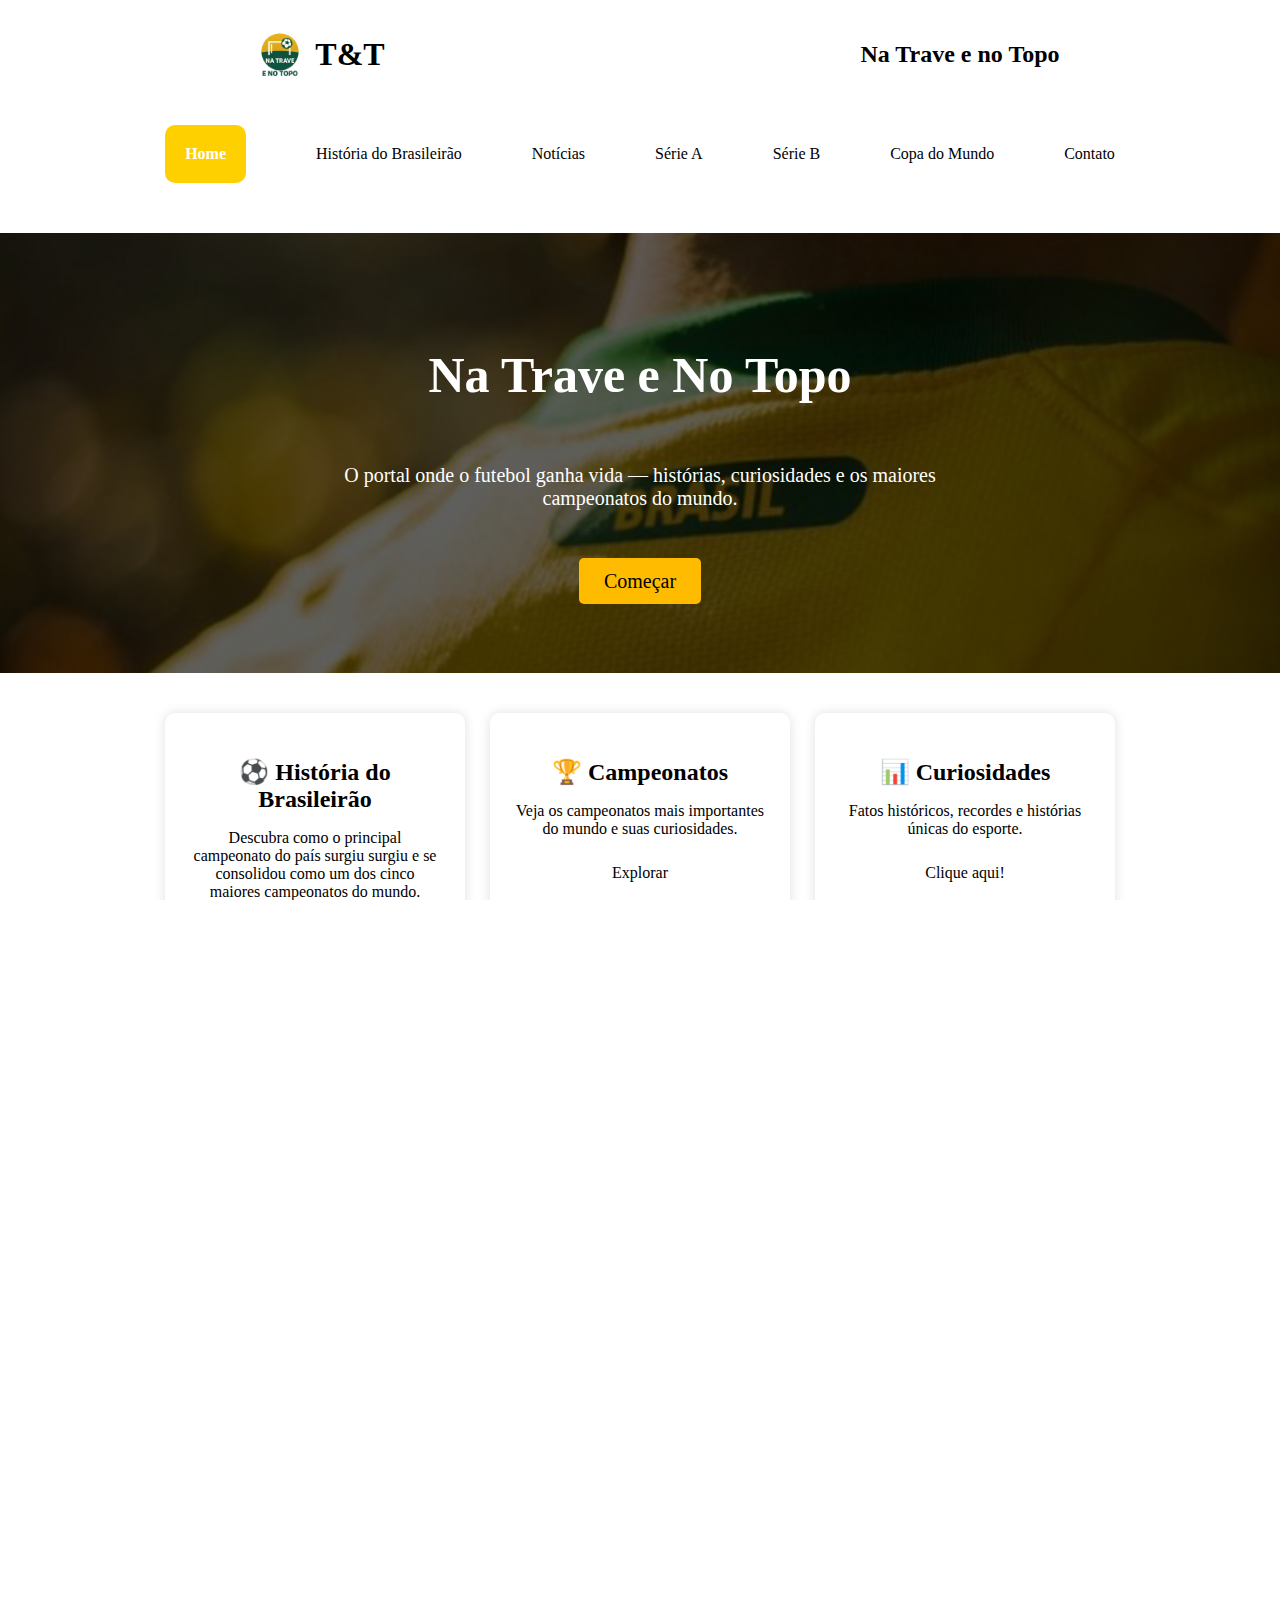
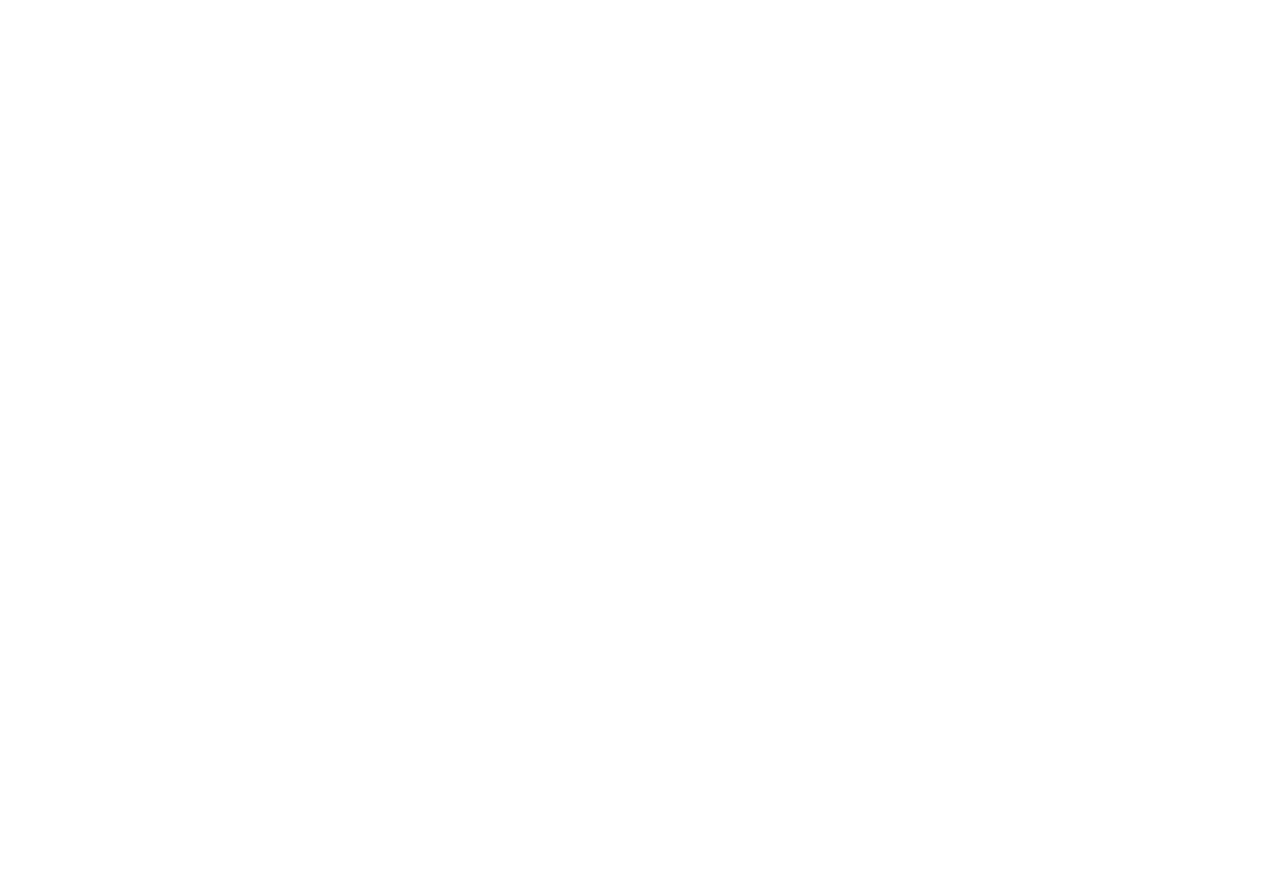
<file: tt/index.html>
<!DOCTYPE html>
<html lang="pt-br">
    <head>
        <meta charset="utf-8">
        <link rel="stylesheet" href="./css/index.css">
        <meta name="viewport" content="width=device-width, initial-scale=1">
        <link rel="shortcut icon" href="./assets/icon(ia).png">
        <title>Na Trave e no Topo</title>
    </head>
    <body>
        <section class="titulo">
            <div class="esquerda">
                <img src="./assets/icon(ia).png" height="50px" width="50px">
                <h1>T&T</h1>
            </div>
            <div class="direita">
                <h2>Na Trave e no Topo</h2>
            </div>
        </section>
        <header>
            <a href="./index.html" class="active">Home</a>
            <a href="./historia.html">História do Brasileirão</a>
            <a href="./noticias.html">Notícias</a>
            <a href="./seriea.html">Série A</a>
            <a href="./serieb.html">Série B</a>
            <a href="./copamundo.html">Copa do Mundo</a>
            <a href="./contato.html">Contato</a>
        </header>
         <section class="hero">
        <h1>Na Trave e No Topo</h1>
        <p>O portal onde o futebol ganha vida — histórias, curiosidades e os maiores campeonatos do mundo.</p>
        <a href="historia.html" class="btn">Começar</a>
        </section>

        <section class="cards">
            <div class="card">
                <h2>⚽ História do Brasileirão</h2>
                <p>Descubra como o principal campeonato do país surgiu surgiu e se consolidou como um dos cinco maiores campeonatos do mundo.</p>
                <a href="historia.html">Ler mais</a>
            </div>

            <div class="card">
                <h2>🏆 Campeonatos</h2>
                <p>Veja os campeonatos mais importantes do mundo e suas curiosidades.</p>
                <a href="seriea.html">Explorar</a>
            </div>

            <div class="card">
                <h2>📊 Curiosidades</h2>
                <p>Fatos históricos, recordes e histórias únicas do esporte.</p>
                <a href="https://brasilescola.uol.com.br/educacao-fisica/curiosidades-do-futebol.htm" target="_blank">Clique aqui!</a>
            </div>
        </section>

        <section class="apresentacao-geral">
            <h2>Bem-vindo ao Na Trave e No Topo</h2>

            <p>
                Aqui você encontra tudo o que precisa para ficar por dentro do mundo do futebol — 
                desde a <strong>História do Brasileirão</strong> até os campeonatos atuais que movimentam o país e o mundo.
            </p>

            <hr>

            <p>
                Nas páginas da <a href="seriea.html"><strong>Série A</strong></a> e da 
                <a href="serieb.html"><strong>Série B</strong></a>, você encontra um resumo rápido com o 
                <strong>Top 5 de cada competição</strong>, mostrando de forma simples e direta quem está se destacando 
                nos dois principais níveis do futebol brasileiro.
            </p>


            <hr>

            <p>
                Se você curte futebol internacional, visite nossa página dedicada à 
                <a href="copamundo.html"><strong>Copa do Mundo</strong></a>, com curiosidades, história e grandes momentos.
            </p>

            <hr>

            <p>
                Para ficar sempre atualizado, acesse nossa aba de 
                <a href="noticias.html"><strong>Notícias</strong></a>, com fatos e novidades recentes do futebol mundial.
            </p>

            <hr>

            <p>
                Caso queira falar conosco, enviar sugestões ou relatar algum problema, visite a área de  
                <a href="contato.html"><strong>Contato</strong></a>.
            </p>

            <hr>

            <p>
                E no final da página, clique em <strong>Quem Somos</strong> para conhecer a equipe que desenvolveu o projeto.
            </p>
        </section>

        <div class="quem-somos-card" onclick="abrirQuemSomos()">
        <h2>Quem Somos</h2>
        </div>
        <div id="modalQuemSomos" class="modal_q">
            <div class="modal-content">
                <span class="fechar" onclick="fecharQuemSomos()">&times;</span>

                <h2>Nosso Grupo</h2>
                <div class="integrantes">
                    <div class="perfil">
                        <img src="./assets/mtpazuch.jpeg" alt="Integrante 1">
                        <h3>Mateus Pazuch</h3>
                        <a href="https://www.linkedin.com/in/mateuspazuch/" target="_blank"><p>Linkedin</p></a>
                    </div>
                    <div class="perfil">
                        <img src="./assets/hfunes.png" alt="Integrante 2">
                        <h3>Henrique Funes</h3>
                        <a href="https://www.linkedin.com/in/henriquefunes" target="_blank"><p>Linkedin</p></a>
                    </div>
                    <div class="perfil">
                        <img src="assets/kborges.png" alt="Integrante 3">
                        <h3>Kauan Borges</h3>
                        <a href="https://www.linkedin.com/in/kauan-borges-b94835231/" target="_blank"><p>Linkedin</p></a>
                    </div>
                    <div class="perfil">
                        <img src="./assets/maikel.jpg" alt="Integrante 4">
                        <h3>Maikel Martins</h3>
                        <a href="https://www.linkedin.com/in/maikel-kaiky-wendler-martins-b797642b7/" target="_blank"><p>Linkedin</p></a>
                    </div>
                </div>
            </div>
        </div>


    <footer class="site-footer">
        <div class="footer-container">

            <div class="footer-column sobre-nos">
                <h3>Na Trave e no Topo (T&T)</h3>
                <p>O seu portal de notícias focado no melhor do futebol brasileiro e internacional, com análises, estatísticas e a história dos maiores campeonatos.</p>
            </div>

            <div class="footer-column links-campeonatos">
                <h3>Cobertura</h3>
                <ul>
                    <li><a href="./seriea.html">Brasileirão Série A</a></li>
                    <li><a href="./serieb.html">Brasileirão Série B</a></li>
                    <li><a href="./copamundo.html">Copa do Mundo</a></li>
                </ul>
            </div>

            <div class="footer-column contato-social">
                <h3>Fale Conosco</h3>
                <ul class="social-links">
                    <li><a href="./contato.html"><span class="icon-mail">✉️</span> Contato</a></li>
                    <li><a href="https://wa.me/SEUNUMERO" target="_blank"><span class="icon-whats">📞</span> WhatsApp</a></li>
                    <li><a href="mailto:SEUEMAIL@exemplo.com"><span class="icon-email">📧</span> E-mail</a></li>
                </ul>
            </div>
        </div>
        <div class="universidade-info">
                    <p>Estudamos na Universidade Positivo.</p>
                    <a href="https://www.up.edu.br/" target="_blank">Visitar UP</a>
                <p class="copyright">© 2025 Na Trave e No Topo. Todos os direitos reservados.</p>
        </div>
    </footer>
        <script src="./js/index.js"></script>
    </body>
</html>
</file>
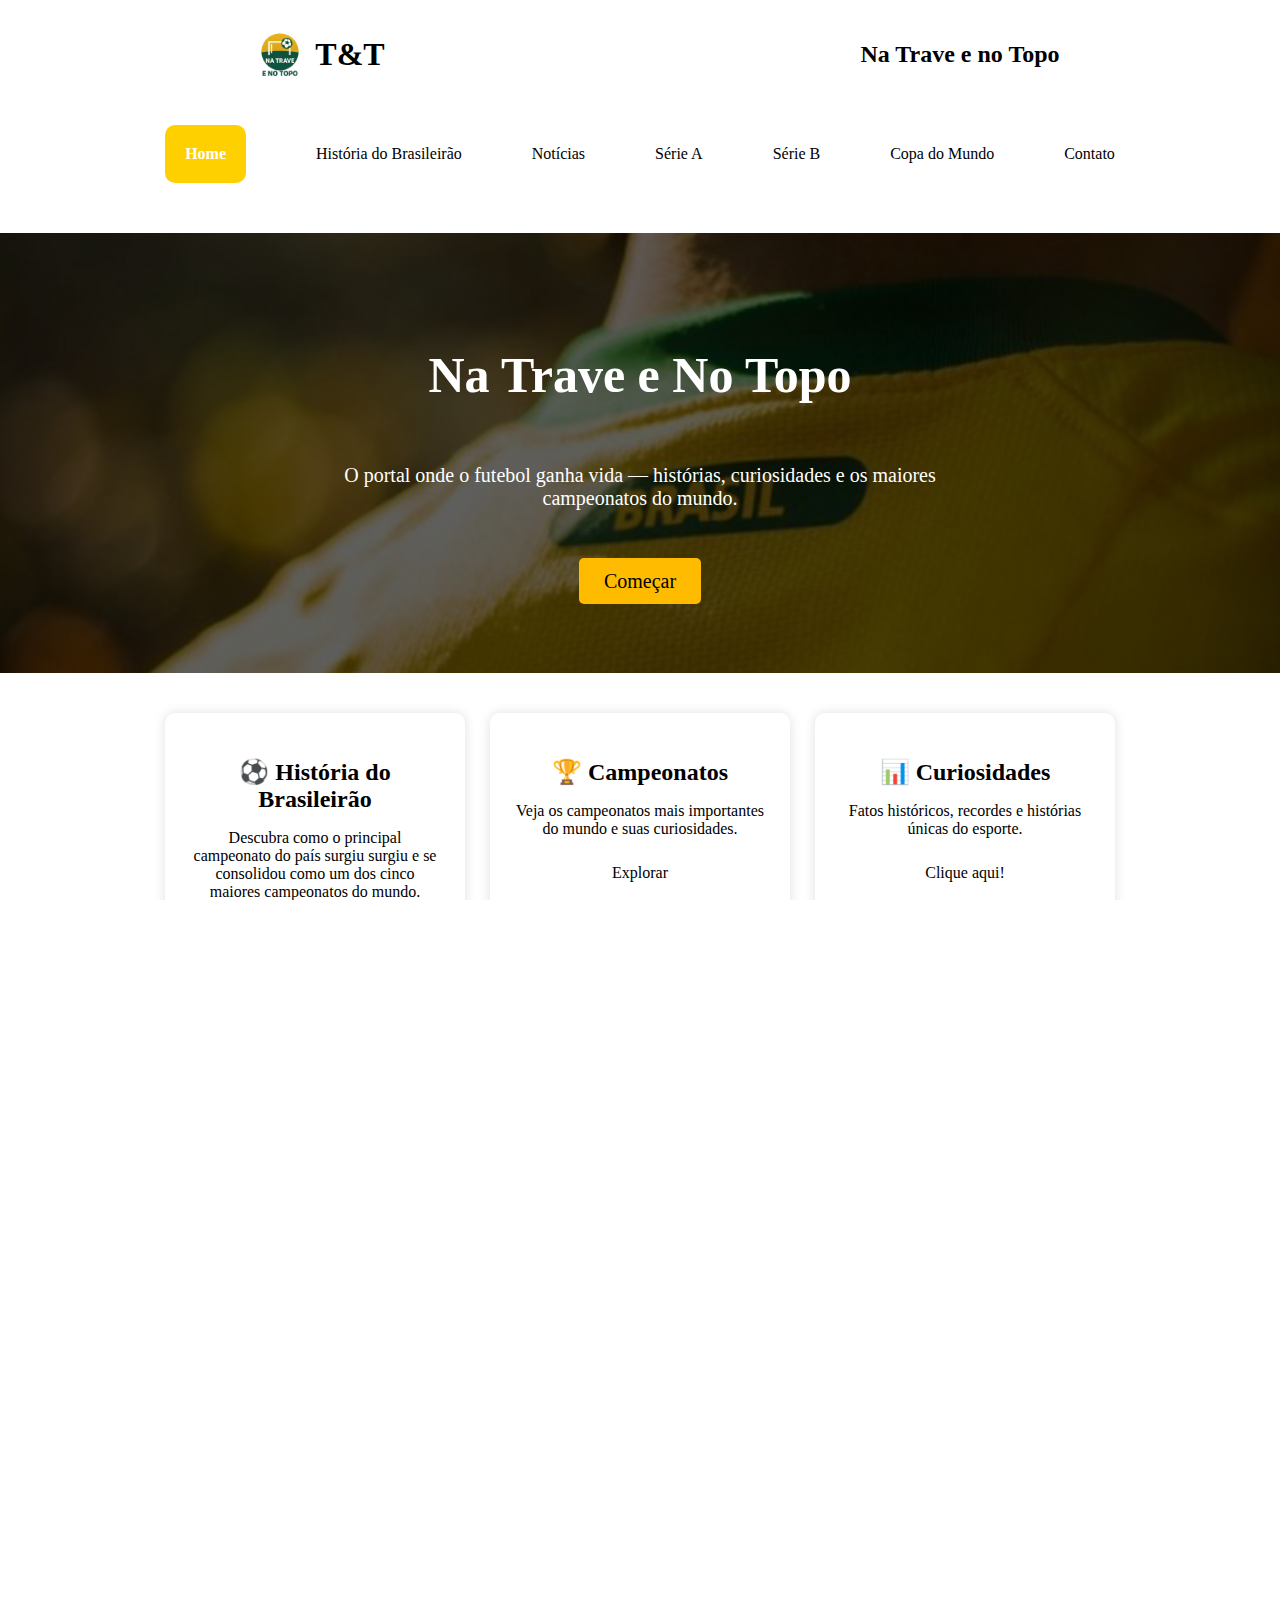
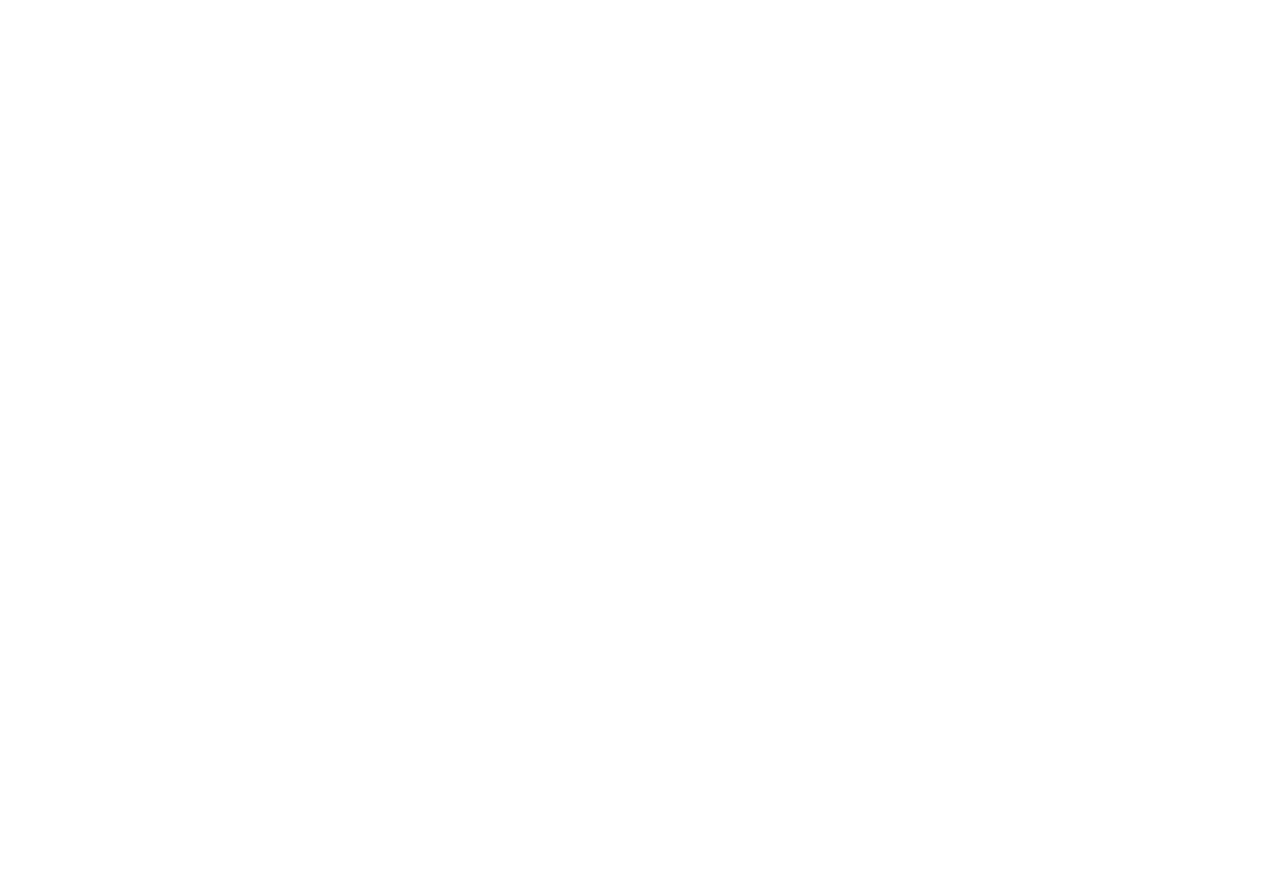
<file: tt/pages/index.html>
<!DOCTYPE html>
<html lang="pt-br">
    <head>
        <meta charset="utf-8">
        <link rel="stylesheet" href="../css/index.css">
        <meta name="viewport" content="width=device-width, initial-scale=1">
        <link rel="shortcut icon" href="../assets/icon(ia).png">
        <title>Na Trave e no Topo</title>
    </head>
    <body>
        <section class="titulo">
            <div class="esquerda">
                <img src="../assets/icon(ia).png" height="50px" width="50px">
                <h1>T&T</h1>
            </div>
            <div class="direita">
                <h2>Na Trave e no Topo</h2>
            </div>
        </section>
        <header>
            <a href="./index.html" class="active">Home</a>
            <a href="./historia.html">História do Brasileirão</a>
            <a href="./noticias.html">Notícias</a>
            <a href="./seriea.html">Série A</a>
            <a href="./serieb.html">Série B</a>
            <a href="./copamundo.html">Copa do Mundo</a>
            <a href="./contato.html">Contato</a>
        </header>
         <section class="hero">
        <h1>Na Trave e No Topo</h1>
        <p>O portal onde o futebol ganha vida — histórias, curiosidades e os maiores campeonatos do mundo.</p>
        <a href="historia.html" class="btn">Começar</a>
        </section>

        <section class="cards">
            <div class="card">
                <h2>⚽ História do Brasileirão</h2>
                <p>Descubra como o principal campeonato do país surgiu surgiu e se consolidou como um dos cinco maiores campeonatos do mundo.</p>
                <a href="historia.html">Ler mais</a>
            </div>

            <div class="card">
                <h2>🏆 Campeonatos</h2>
                <p>Veja os campeonatos mais importantes do mundo e suas curiosidades.</p>
                <a href="seriea.html">Explorar</a>
            </div>

            <div class="card">
                <h2>📊 Curiosidades</h2>
                <p>Fatos históricos, recordes e histórias únicas do esporte.</p>
                <a href="https://brasilescola.uol.com.br/educacao-fisica/curiosidades-do-futebol.htm" target="_blank">Clique aqui!</a>
            </div>
        </section>

        <section class="apresentacao-geral">
            <h2>Bem-vindo ao Na Trave e No Topo</h2>

            <p>
                Aqui você encontra tudo o que precisa para ficar por dentro do mundo do futebol — 
                desde a <strong>História do Brasileirão</strong> até os campeonatos atuais que movimentam o país e o mundo.
            </p>

            <hr>

            <p>
                Nas páginas da <a href="seriea.html"><strong>Série A</strong></a> e da 
                <a href="serieb.html"><strong>Série B</strong></a>, você encontra um resumo rápido com o 
                <strong>Top 5 de cada competição</strong>, mostrando de forma simples e direta quem está se destacando 
                nos dois principais níveis do futebol brasileiro.
            </p>


            <hr>

            <p>
                Se você curte futebol internacional, visite nossa página dedicada à 
                <a href="copamundo.html"><strong>Copa do Mundo</strong></a>, com curiosidades, história e grandes momentos.
            </p>

            <hr>

            <p>
                Para ficar sempre atualizado, acesse nossa aba de 
                <a href="noticias.html"><strong>Notícias</strong></a>, com fatos e novidades recentes do futebol mundial.
            </p>

            <hr>

            <p>
                Caso queira falar conosco, enviar sugestões ou relatar algum problema, visite a área de  
                <a href="contato.html"><strong>Contato</strong></a>.
            </p>

            <hr>

            <p>
                E no final da página, clique em <strong>Quem Somos</strong> para conhecer a equipe que desenvolveu o projeto.
            </p>
        </section>

        <div class="quem-somos-card" onclick="abrirQuemSomos()">
        <h2>Quem Somos</h2>
        </div>
        <div id="modalQuemSomos" class="modal_q">
            <div class="modal-content">
                <span class="fechar" onclick="fecharQuemSomos()">&times;</span>

                <h2>Nosso Grupo</h2>
                <div class="integrantes">
                    <div class="perfil">
                        <img src="../assets/mtpazuch.jpeg" alt="Integrante 1">
                        <h3>Mateus Pazuch</h3>
                        <a href="https://www.linkedin.com/in/mateuspazuch/" target="_blank"><p>Linkedin</p></a>
                    </div>
                    <div class="perfil">
                        <img src="../assets/hfunes.png" alt="Integrante 2">
                        <h3>Henrique Funes</h3>
                        <a href="https://www.linkedin.com/in/henriquefunes" target="_blank"><p>Linkedin</p></a>
                    </div>
                    <div class="perfil">
                        <img src="../assets/kborges.png" alt="Integrante 3">
                        <h3>Kauan Borges</h3>
                        <a href="https://www.linkedin.com/in/kauan-borges-b94835231/" target="_blank"><p>Linkedin</p></a>
                    </div>
                    <div class="perfil">
                        <img src="../assets/maikel.jpg" alt="Integrante 4">
                        <h3>Maikel Martins</h3>
                        <a href="https://www.linkedin.com/in/maikel-kaiky-wendler-martins-b797642b7/" target="_blank"><p>Linkedin</p></a>
                    </div>
                </div>
            </div>
        </div>


    <footer class="site-footer">
        <div class="footer-container">

            <div class="footer-column sobre-nos">
                <h3>Na Trave e no Topo (T&T)</h3>
                <p>O seu portal de notícias focado no melhor do futebol brasileiro e internacional, com análises, estatísticas e a história dos maiores campeonatos.</p>
            </div>

            <div class="footer-column links-campeonatos">
                <h3>Cobertura</h3>
                <ul>
                    <li><a href="./seriea.html">Brasileirão Série A</a></li>
                    <li><a href="./serieb.html">Brasileirão Série B</a></li>
                    <li><a href="./copamundo.html">Copa do Mundo</a></li>
                </ul>
            </div>

            <div class="footer-column contato-social">
                <h3>Fale Conosco</h3>
                <ul class="social-links">
                    <li><a href="contato.html"><span class="icon-mail">✉️</span> Contato</a></li>
                    <li><a href="https://wa.me/SEUNUMERO" target="_blank"><span class="icon-whats">📞</span> WhatsApp</a></li>
                    <li><a href="mailto:SEUEMAIL@exemplo.com"><span class="icon-email">📧</span> E-mail</a></li>
                </ul>
            </div>
        </div>
        <div class="universidade-info">
                    <p>Estudamos na Universidade Positivo.</p>
                    <a href="https://www.up.edu.br/" target="_blank">Visitar UP</a>
                <p class="copyright">© 2025 Na Trave e No Topo. Todos os direitos reservados.</p>
        </div>
    </footer>
        <script src="../js/index.js"></script>
    </body>
</html>
</file>
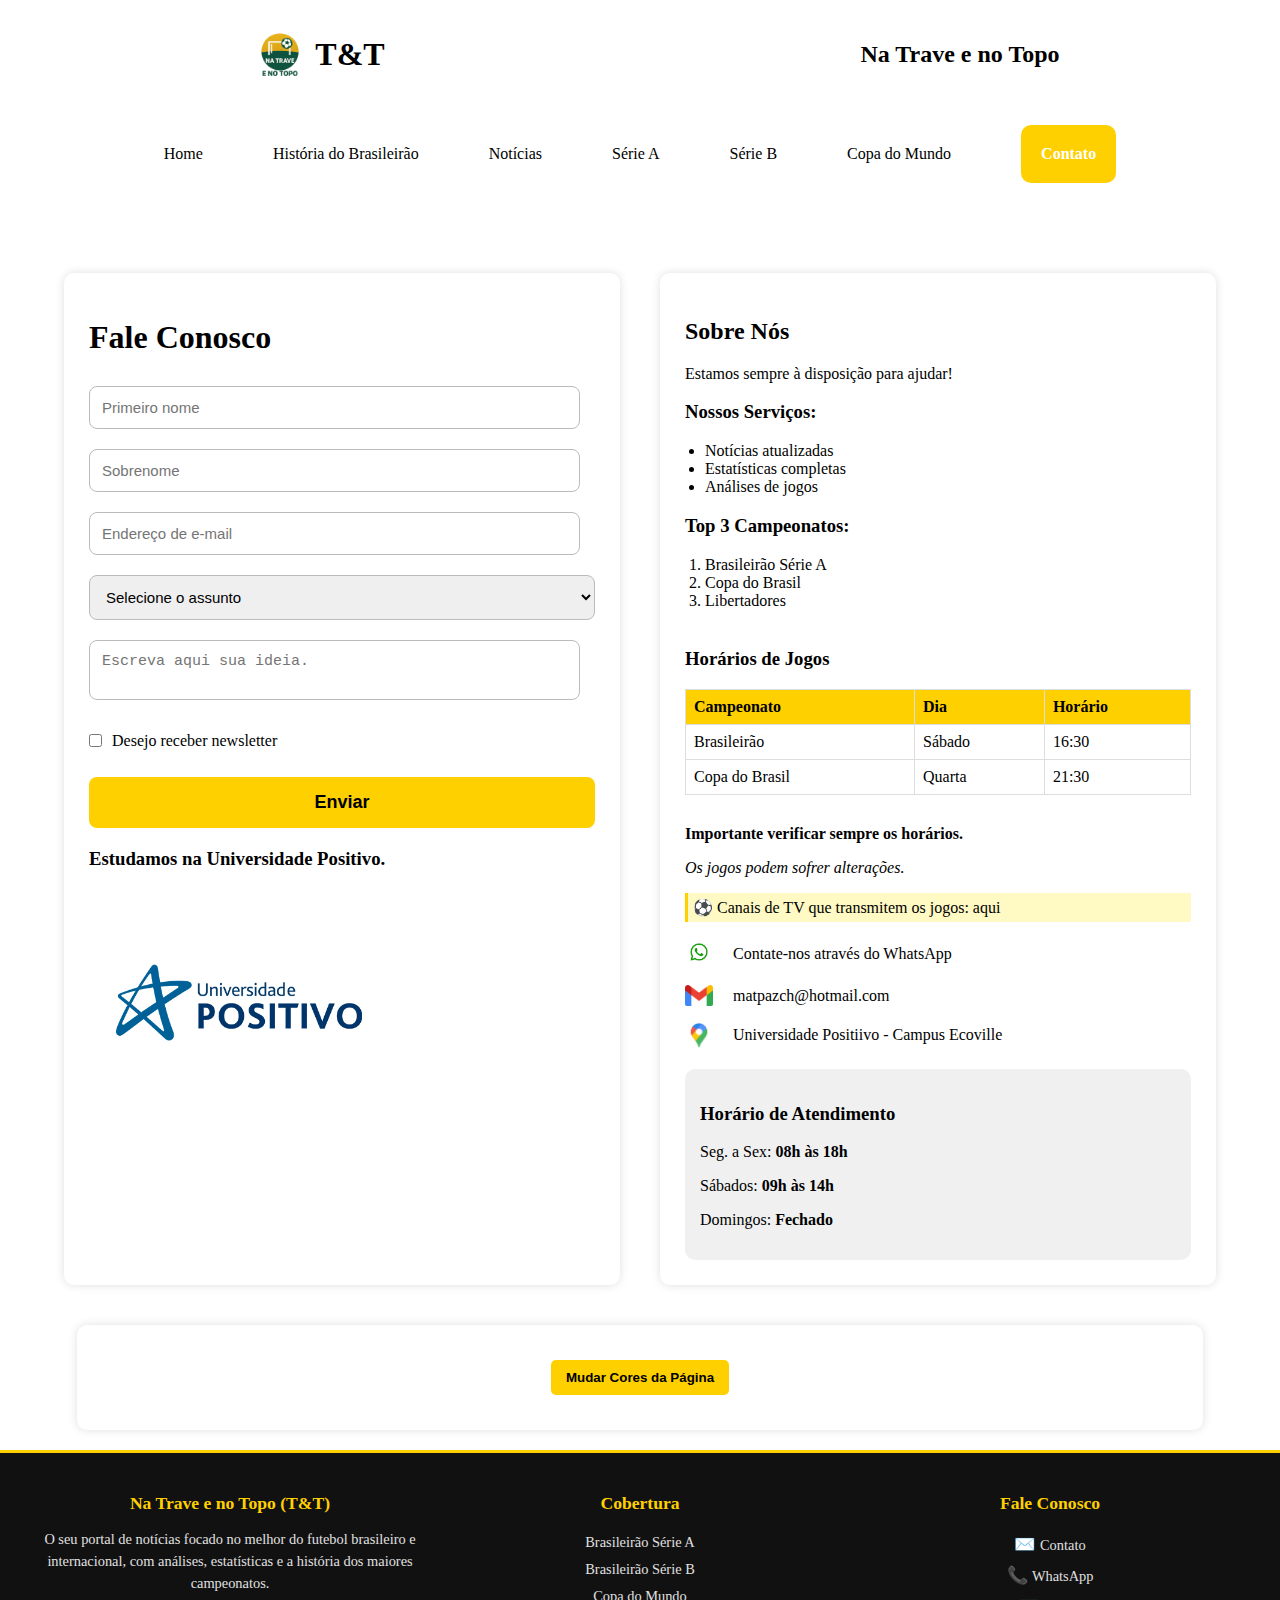
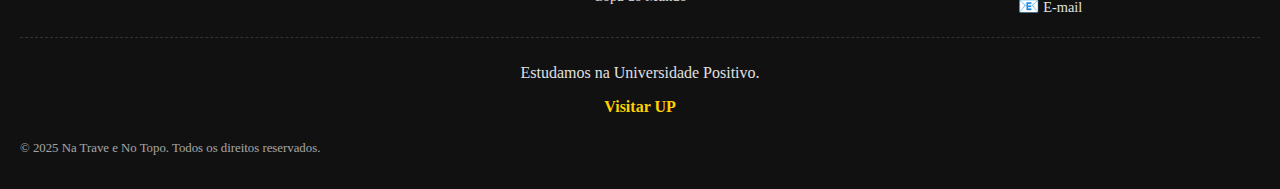
<file: tt/contato.html>
<!DOCTYPE html>
<html lang="pt-br">
    <head>
        <meta charset="utf-8">
        <meta name="viewport" content="width=device-width, initial-scale=1.0">
        <link rel="stylesheet" href="./css/contato.css">
        <link rel="shortcut icon" href="./assets/icon(ia).png">
        <title>Na Trave e no Topo</title>
    </head>

    <body>

        <section class="titulo">
            <div class="esquerda">
                <img src="./assets/icon(ia).png" height="50px" width="50px">
                <h1>T&T</h1>
            </div>
            <div class="direita">
                <h2>Na Trave e no Topo</h2>
            </div>
        </section>

        <header>
            <a href="./index.html">Home</a>
            <a href="./historia.html">História do Brasileirão</a>
            <a href="./noticias.html">Notícias</a>
            <a href="./seriea.html">Série A</a>
            <a href="./serieb.html">Série B</a>
            <a href="./copamundo.html">Copa do Mundo</a>
            <a href="./contato.html" class="active">Contato</a>
        </header>
        <div id="bodyback">
        <div class="container_geral">

            <form id="form_contato">
                <h1>Fale Conosco</h1>
                <input type="text" placeholder="Primeiro nome" id="primeiroNome">
                <input type="text" placeholder="Sobrenome" id="sobreNome">
                <input type="email" placeholder="Endereço de e-mail" id="email">
                
                <select id="assunto">
                    <option value="">Selecione o assunto</option>
                    <option value="duvida">Dúvida</option>
                    <option value="sugestao">Sugestão</option>
                    <option value="reclamacao">Reclamação</option>
                    <option value="elogio">Elogio</option>
                </select>
                
                <textarea placeholder="Escreva aqui sua ideia." id="mensagem"></textarea>
                
                <div class="checkbox-container">
                    <input type="checkbox" id="newsletter">
                    <label for="newsletter">Desejo receber newsletter</label>
                </div>

                <button type="button" id="botaoEnviar">Enviar</button>
                <div id="mensagemFeedback"></div>
                    <div class="positivo">
                        <h3>Estudamos na Universidade Positivo.</h3>
                        <div class="positivo">
                            <a href="https://www.up.edu.br/" target="_blank"><img src="./assets/UP.jpg"></a>
                    </div>
                </div>
            </form>

            <div class="coluna_info">

                <h2>Sobre Nós</h2>
                <p>Estamos sempre à disposição para ajudar!</p>

                <div class="lista-marcadores">
                    <h3>Nossos Serviços:</h3>
                    <ul>
                        <li>Notícias atualizadas</li>
                        <li>Estatísticas completas</li>
                        <li>Análises de jogos</li>
                    </ul>
                </div>

                <div class="lista-numerada">
                    <h3>Top 3 Campeonatos:</h3>
                    <ol>
                        <li>Brasileirão Série A</li>
                        <li>Copa do Brasil</li>
                        <li>Libertadores</li>
                    </ol>
                </div>

                <div class="tabela-container">
                    <h3>Horários de Jogos</h3>
                    <table>
                        <tr>
                            <th>Campeonato</th>
                            <th>Dia</th>
                            <th>Horário</th>
                        </tr>
                        <tr>
                            <td>Brasileirão</td>
                            <td>Sábado</td>
                            <td>16:30</td>
                        </tr>
                        <tr>
                            <td>Copa do Brasil</td>
                            <td>Quarta</td>
                            <td>21:30</td>
                        </tr>
                    </table>
                </div>

                <div class="destaque-texto">
                    <p><strong>Importante verificar sempre os horários.</strong></p>
                    <p><em>Os jogos podem sofrer alterações.</em></p>
                    <p class="marcador">⚽ Canais de TV que transmitem os jogos: <a href="https://globoplay.globo.com/categorias/campeonato-brasileiro/">aqui</a:></p>
                </div>

                <div class="info-icons">
                    <div class="info-item">
                        <img src="./assets/whats.png" class="icon">
                        <a href="https://wa.me/5541987489472" target="_blank">Contate-nos através do WhatsApp</a>
                    </div>

                    <div class="info-item">
                        <img src="./assets/gmail.png" class="icon">
                        <span>matpazch@hotmail.com</span>
                    </div>

                    <div class="info-item">
                        <img src="./assets/maps.png" class="icon">
                        <a href="https://maps.app.goo.gl/7qqm8Rv8VVLxTZ9W6" target="_blank">Universidade Positiivo - Campus Ecoville</a>
                    </div>
                </div>

                <div class="atendimento">
                    <h3>Horário de Atendimento</h3>
                    <p>Seg. a Sex: <strong>08h às 18h</strong></p>
                    <p>Sábados: <strong>09h às 14h</strong></p>
                    <p>Domingos: <strong>Fechado</strong></p>
                </div>

            </div>
        </div>
    
        <div class="interacao-js">
            <button id="btnMudarCores">Mudar Cores da Página</button>
            <div id="resultadoInteracao"></div>
        </div>

        </div>
        <footer class="site-footer">
            <div class="footer-container">

                <div class="footer-column sobre-nos">
                    <h3>Na Trave e no Topo (T&T)</h3>
                    <p>O seu portal de notícias focado no melhor do futebol brasileiro e internacional, com análises, estatísticas e a história dos maiores campeonatos.</p>
                </div>

                <div class="footer-column links-campeonatos">
                    <h3>Cobertura</h3>
                    <ul>
                        <li><a href="./seriea.html">Brasileirão Série A</a></li>
                        <li><a href="./serieb.html">Brasileirão Série B</a></li>
                        <li><a href="./copamundo.html">Copa do Mundo</a></li>
                    </ul>
                </div>

                <div class="footer-column contato-social">
                    <h3>Fale Conosco</h3>
                    <ul class="social-links">
                        <li><a href="./contato.html"><span class="icon-mail">✉️</span> Contato</a></li>
                        <li><a href="https://wa.me/SEUNUMERO" target="_blank"><span class="icon-whats">📞</span> WhatsApp</a></li>
                        <li><a href="mailto:SEUEMAIL@exemplo.com"><span class="icon-email">📧</span> E-mail</a></li>
                    </ul>
                </div>
            </div>
            <div class="universidade-info">
                        <p>Estudamos na Universidade Positivo.</p>
                        <a href="https://www.up.edu.br/" target="_blank">Visitar UP</a>
                    <p class="copyright">© 2025 Na Trave e No Topo. Todos os direitos reservados.</p>
            </div>
        </footer>

        <script src="./js/contato.js" defer></script>
    </body>
</html>
</file>
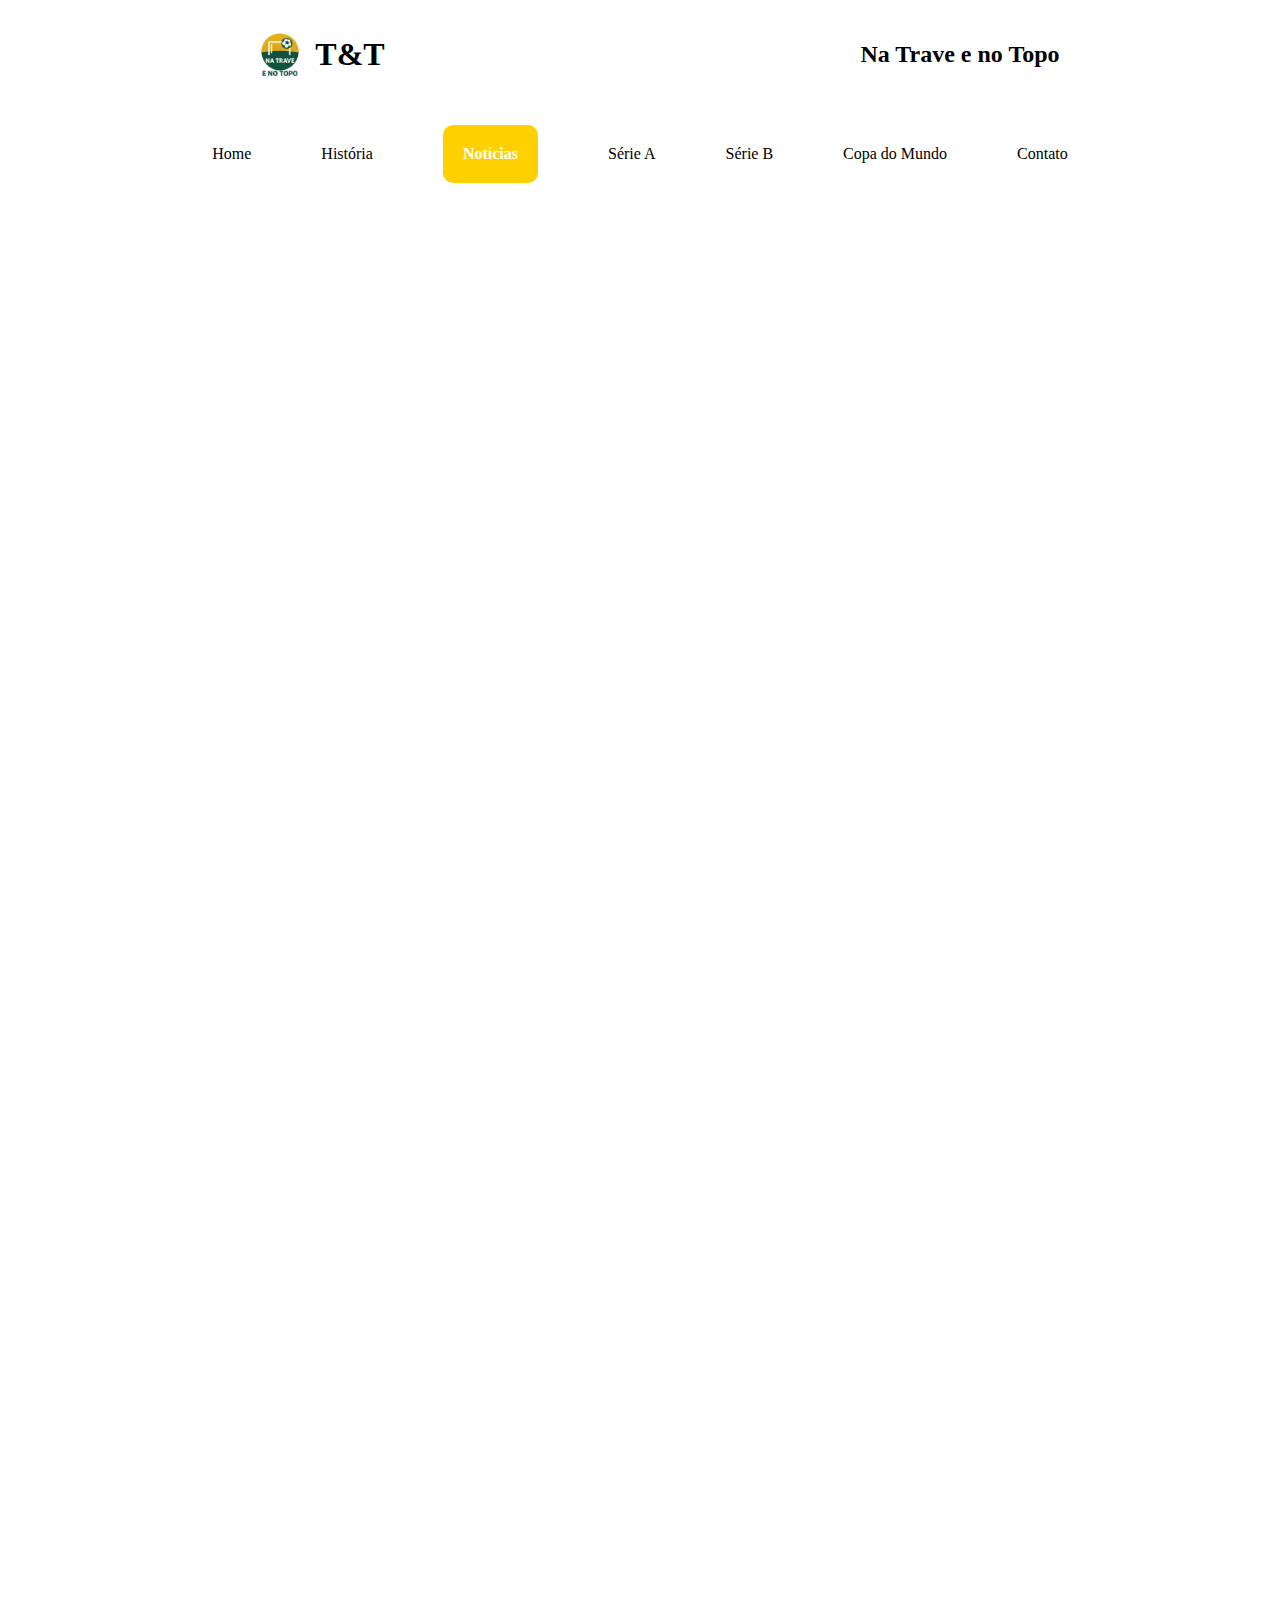
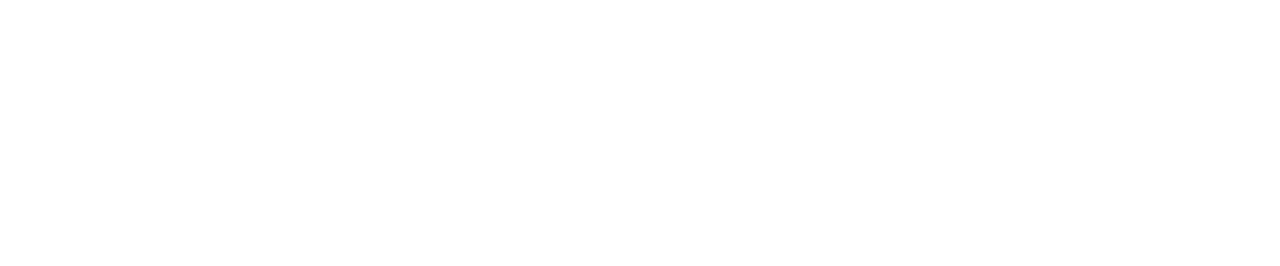
<file: tt/noticias.html>
<!DOCTYPE html>
<html lang="pt-br">
<head>
    <meta charset="utf-8">
    <meta name="viewport" content="width=device-width, initial-scale=1"> 
    <link rel="stylesheet" href="./css/noticias.css">
    <link rel="shortcut icon" href="./assets/icon(ia).png">
    <title>Na Trave e no Topo</title>
</head>

<body>

    <section class="titulo">
        <div class="esquerda">
            <img src="./assets/icon(ia).png" height="50px" width="50px">
            <h1>T&T</h1>
        </div>
        <div class="direita">
            <h2>Na Trave e no Topo</h2>
        </div>
    </section>

    <header>
        <a href="./index.html">Home</a>
        <a href="./historia.html">História</a>
        <a href="./noticias.html" class="active">Notícias</a>
        <a href="./seriea.html">Série A</a>
        <a href="./serieb.html">Série B</a>
        <a href="./copamundo.html">Copa do Mundo</a>
        <a href="./contato.html">Contato</a>
    </header>

    <div class="topHeadlines fadeIn">

        <div class="partleft">
            <h2 class="left-title">Notícia em Destaque</h2>

            <div class="highlight-box">
                <img src="./assets/noticia1.jpeg" alt="Notícia Principal" class="highlight-img">
                <div class="highlight-text">
                    <h2>Sub-17: Marrocos supera Brasil em clássico do futebol de base</h2>
                    <p>
                        A seleção de Marrocos surpreendeu e venceu o Brasil por 2 a 1 na Copa do Mundo Sub-17, 
                        em um jogo eletrizante que marcou a fase de grupos. O resultado balançou as chaves, 
                        deixando a situação do Brasil complicada para a próxima fase.
                    </p>
                    <a target="_blank" class="lermais" href="https://www.fifa.com/pt/tournaments/mens/u17worldcup/qatar-2025/articles/marrocos-brasil-copa-mundo-sub-17">
                        Leia a cobertura completa →
                    </a>
                </div>
            </div>
        </div>

        <div class="right">
            <h2 class="right-title">Top Headlines</h2>
            <div class="topNews">
                
                <div class="news">
                    <img src="./assets/noticia3.jpeg" alt="Notícia" class="img">
                    <div class="text">
                        <a class="title" target="_blank" href="https://www.fifa.com/pt/tournaments/mens/u17worldcup/qatar-2025/articles/anisio-cabral-portugal-sub-17">
                            Anísio Cabral se destaca e vira promessa mundial
                        </a>
                    </div>
                </div>

                <div class="news">
                    <img src="./assets/noticia2.jpeg" alt="Notícia" class="img">
                    <div class="text">
                        <a class="title" target="_blank" href="https://www.fifa.com/pt/tournaments/mens/worldcup/canadamexicousa2026/articles/eliminatorias-concacaf-resumo-jogos-18-novembro-2025">
                            Panamá, Curaçau e Haiti surpreendem nas Eliminatórias
                        </a>
                    </div>
                </div>

                <div class="news">
                    <img src="./assets/noticia4.jpeg" alt="Notícia" class="img">
                    <div class="text">
                        <a class="title" target="_blank" href="https://www.fifa.com/pt/tournaments/mens/u17worldcup/qatar-2025/articles/quartas-finais-copa-mundo-sub-17-2025">
                            Quartas do Sub-17: confrontos eletrizantes marcam a rodada
                        </a>
                    </div>
                </div>

                <div class="news">
                    <img src="./assets/noticia5.jpeg" alt="Notícia" class="img">
                    <div class="text">
                        <a class="title" target="_blank" href="https://www.fifa.com/pt/tournaments/mens/u17worldcup/qatar-2025/articles/mexico-argentina-sub-17-de-ouro-2005">
                            México e Argentina são de ouro: a história dos campeões de 2005
                        </a>
                    </div>
                </div>
                
            </div>
        </div>
    </div>
    
    <section class="ultimas-section">
        <h2 class="ultimas-title">Últimas do Dia</h2>
        <div class="ultimas-flex fadeIn">

          <div class="ult-card">
              <img src="./assets/noticia1.jpeg" alt="Notícia" class="ult-img">
              <h3>Sub-17: Marrocos supera Brasil em clássico do futebol de base</h3>
              <a target="_blank" href="https://www.fifa.com/pt/tournaments/mens/u17worldcup/qatar-2025/articles/marrocos-brasil-copa-mundo-sub-17">Ler mais →</a>
          </div>

          <div class="ult-card">
              <img src="./assets/noticia3.jpeg" alt="Notícia" class="ult-img">
              <h3>Anísio Cabral se destaca e vira promessa mundial</h3>
              <a target="_blank" href="https://www.fifa.com/pt/tournaments/mens/u17worldcup/qatar-2025/articles/anisio-cabral-portugal-sub-17">Ler mais →</a>
          </div>

          <div class="ult-card">
              <img src="./assets/noticia2.jpeg" alt="Notícia" class="ult-img">
              <h3>Panamá, Curaçau e Haiti surpreendem nas Eliminatórias</h3>
              <a target="_blank" href="https://www.fifa.com/pt/tournaments/mens/worldcup/canadamexicousa2026/articles/eliminatorias-concacaf-resumo-jogos-18-novembro-2025">Ler mais →</a>
          </div>

          <div class="ult-card">
              <img src="./assets/noticia4.jpeg" alt="Notícia" class="ult-img">
              <h3>Quartas do Sub-17: confrontos eletrizantes marcam a rodada</h3>
              <a target="_blank" href="https://www.fifa.com/pt/tournaments/mens/u17worldcup/qatar-2025/articles/quartas-finais-copa-mundo-sub-17-2025">Ler mais →</a>
          </div>
        </div>
    </section>
    <footer class="site-footer">
        <div class="footer-container">

            <div class="footer-column sobre-nos">
                <h3>Na Trave e no Topo (T&T)</h3>
                <p>O seu portal de notícias focado no melhor do futebol brasileiro e internacional, com análises, estatísticas e a história dos maiores campeonatos.</p>
            </div>

            <div class="footer-column links-campeonatos">
                <h3>Cobertura</h3>
                <ul>
                    <li><a href="./seriea.html">Brasileirão Série A</a></li>
                    <li><a href="./serieb.html">Brasileirão Série B</a></li>
                    <li><a href="./copamundo.html">Copa do Mundo</a></li>
                </ul>
            </div>

            <div class="footer-column contato-social">
                <h3>Fale Conosco</h3>
                <ul class="social-links">
                    <li><a href="./contato.html"><span class="icon-mail">✉️</span> Contato</a></li>
                    <li><a href="https://wa.me/SEUNUMERO" target="_blank"><span class="icon-whats">📞</span> WhatsApp</a></li>
                    <li><a href="mailto:SEUEMAIL@exemplo.com"><span class="icon-email">📧</span> E-mail</a></li>
                </ul>
            </div>
        </div>
        <div class="universidade-info">
                    <p>Estudamos na Universidade Positivo.</p>
                    <a href="https://www.up.edu.br/" target="_blank">Visitar UP</a>
                <p class="copyright">© 2025 Na Trave e No Topo. Todos os direitos reservados.</p>
        </div>
    </footer>
</body>
</html>
</file>
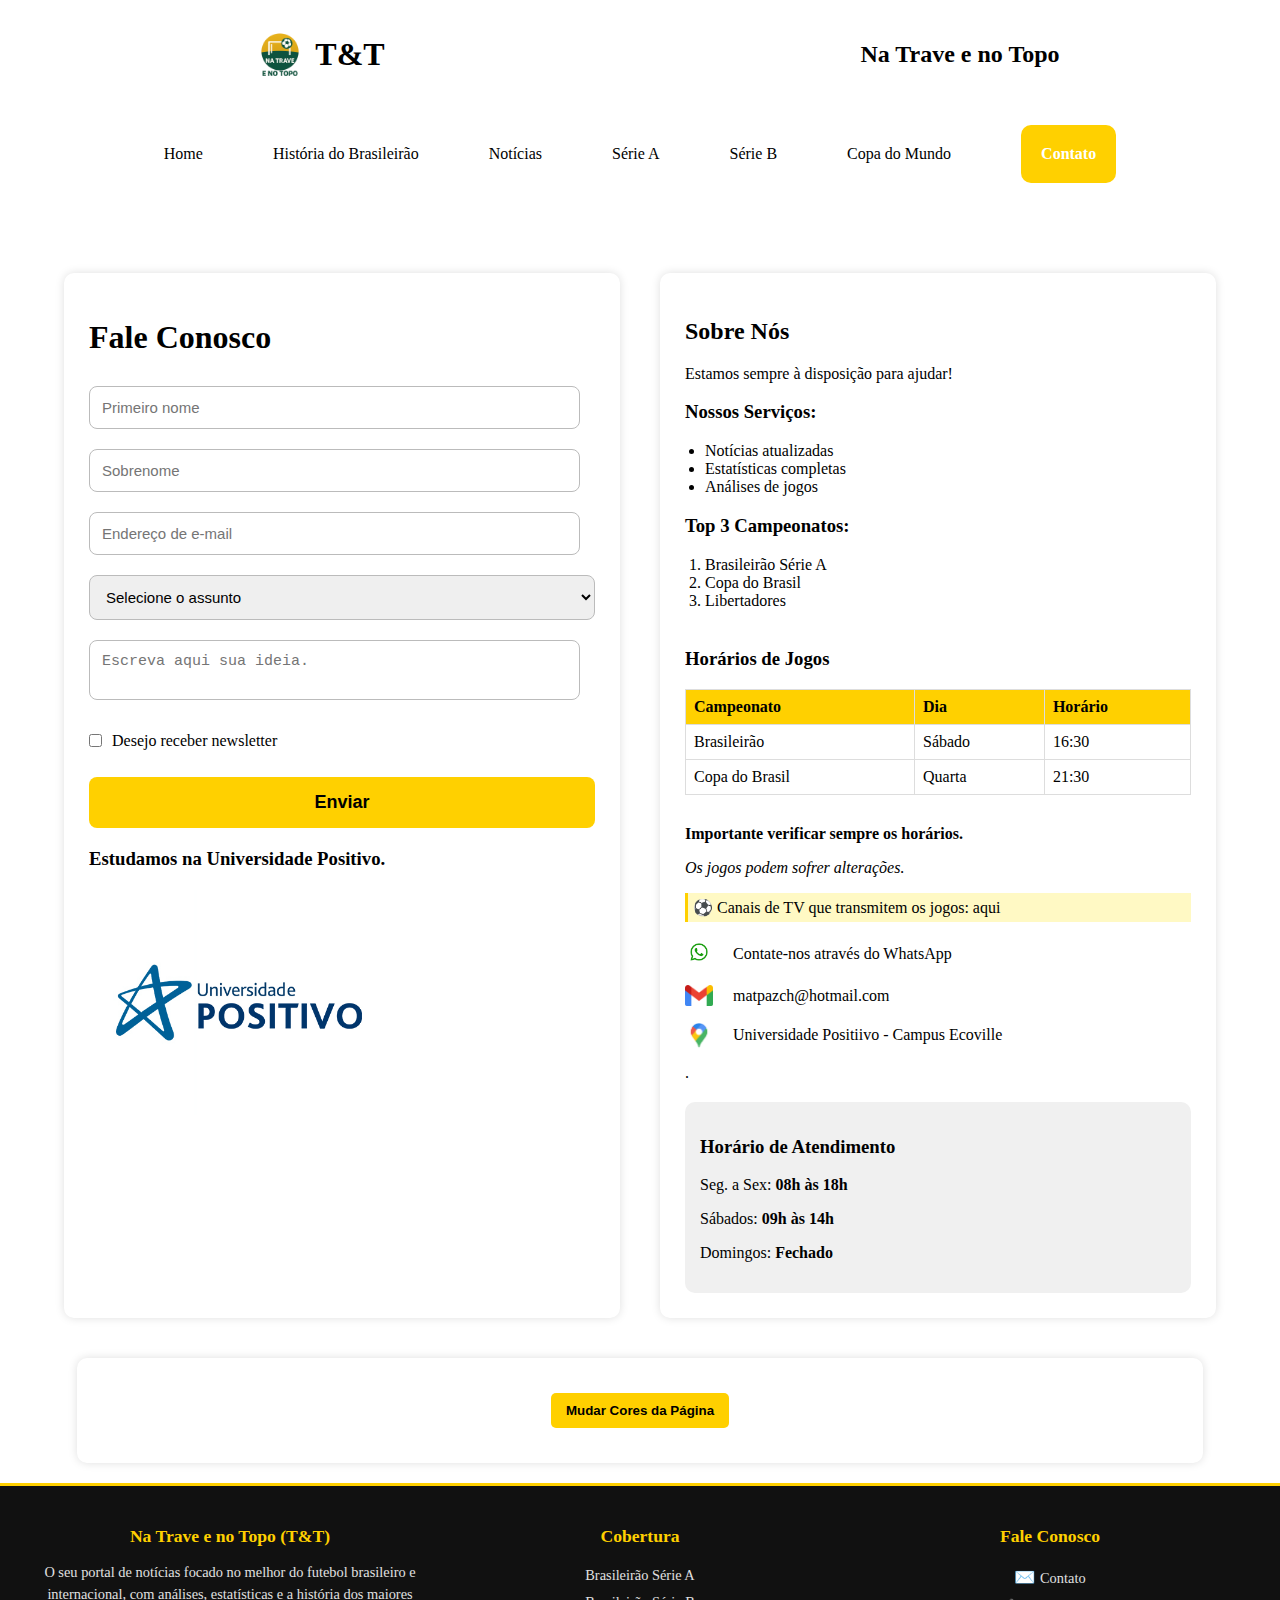
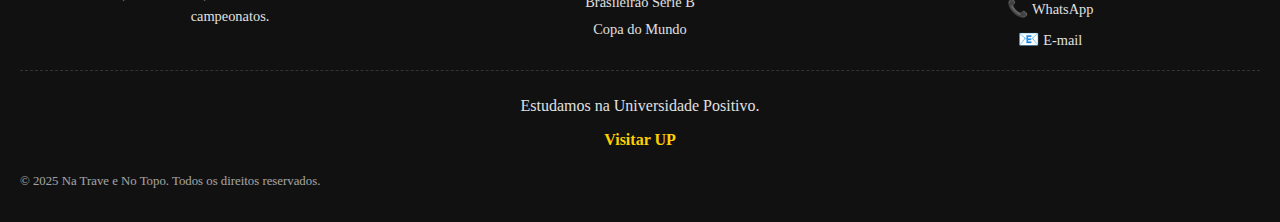
<file: tt/pages/contato.html>
<!DOCTYPE html>
<html lang="pt-br">
    <head>
        <meta charset="utf-8">
        <meta name="viewport" content="width=device-width, initial-scale=1.0">
        <link rel="stylesheet" href="../css/contato.css">
        <link rel="shortcut icon" href="../assets/icon(ia).png">
        <title>Na Trave e no Topo</title>
    </head>

    <body>

        <section class="titulo">
            <div class="esquerda">
                <img src="../assets/icon(ia).png" height="50px" width="50px">
                <h1>T&T</h1>
            </div>
            <div class="direita">
                <h2>Na Trave e no Topo</h2>
            </div>
        </section>

        <header>
            <a href="./index.html">Home</a>
            <a href="./historia.html">História do Brasileirão</a>
            <a href="./noticias.html">Notícias</a>
            <a href="./seriea.html">Série A</a>
            <a href="./serieb.html">Série B</a>
            <a href="./copamundo.html">Copa do Mundo</a>
            <a href="./contato.html" class="active">Contato</a>
        </header>
        <div id="bodyback">
        <div class="container_geral">

            <form id="form_contato">
                <h1>Fale Conosco</h1>
                <input type="text" placeholder="Primeiro nome" id="primeiroNome">
                <input type="text" placeholder="Sobrenome" id="sobreNome">
                <input type="email" placeholder="Endereço de e-mail" id="email">
                
                <select id="assunto">
                    <option value="">Selecione o assunto</option>
                    <option value="duvida">Dúvida</option>
                    <option value="sugestao">Sugestão</option>
                    <option value="reclamacao">Reclamação</option>
                    <option value="elogio">Elogio</option>
                </select>
                
                <textarea placeholder="Escreva aqui sua ideia." id="mensagem"></textarea>
                
                <div class="checkbox-container">
                    <input type="checkbox" id="newsletter">
                    <label for="newsletter">Desejo receber newsletter</label>
                </div>

                <button type="button" id="botaoEnviar">Enviar</button>
                <div id="mensagemFeedback"></div>
                    <div class="positivo">
                        <h3>Estudamos na Universidade Positivo.</h3>
                        <div class="positivo">
                            <a href="https://www.up.edu.br/" target="_blank"><img src="../assets/UP.jpg"></a>
                    </div>
                </div>
            </form>

            <div class="coluna_info">

                <h2>Sobre Nós</h2>
                <p>Estamos sempre à disposição para ajudar!</p>

                <div class="lista-marcadores">
                    <h3>Nossos Serviços:</h3>
                    <ul>
                        <li>Notícias atualizadas</li>
                        <li>Estatísticas completas</li>
                        <li>Análises de jogos</li>
                    </ul>
                </div>

                <div class="lista-numerada">
                    <h3>Top 3 Campeonatos:</h3>
                    <ol>
                        <li>Brasileirão Série A</li>
                        <li>Copa do Brasil</li>
                        <li>Libertadores</li>
                    </ol>
                </div>

                <div class="tabela-container">
                    <h3>Horários de Jogos</h3>
                    <table>
                        <tr>
                            <th>Campeonato</th>
                            <th>Dia</th>
                            <th>Horário</th>
                        </tr>
                        <tr>
                            <td>Brasileirão</td>
                            <td>Sábado</td>
                            <td>16:30</td>
                        </tr>
                        <tr>
                            <td>Copa do Brasil</td>
                            <td>Quarta</td>
                            <td>21:30</td>
                        </tr>
                    </table>
                </div>

                <div class="destaque-texto">
                    <p><strong>Importante verificar sempre os horários.</strong></p>
                    <p><em>Os jogos podem sofrer alterações.</em></p>
                    <p class="marcador">⚽ Canais de TV que transmitem os jogos: <a href="https://globoplay.globo.com/categorias/campeonato-brasileiro/">aqui</a:></p>
                </div>

                <div class="info-icons">
                    <div class="info-item">
                        <img src="../assets/whats.png" class="icon">
                        <a href="https://wa.me/5541987489472" target="_blank">Contate-nos através do WhatsApp</a>
                    </div>

                    <div class="info-item">
                        <img src="../assets/gmail.png" class="icon">
                        <span>matpazch@hotmail.com</span>
                    </div>

                    <div class="info-item">
                        <img src="../assets/maps.png" class="icon">
                        <a href="https://maps.app.goo.gl/7qqm8Rv8VVLxTZ9W6" target="_blank">Universidade Positiivo - Campus Ecoville</a>
                    </div>
                </div>.

                <div class="atendimento">
                    <h3>Horário de Atendimento</h3>
                    <p>Seg. a Sex: <strong>08h às 18h</strong></p>
                    <p>Sábados: <strong>09h às 14h</strong></p>
                    <p>Domingos: <strong>Fechado</strong></p>
                </div>

            </div>
        </div>
    
        <div class="interacao-js">
            <button id="btnMudarCores">Mudar Cores da Página</button>
            <div id="resultadoInteracao"></div>
        </div>

        </div>
        <footer class="site-footer">
            <div class="footer-container">

                <div class="footer-column sobre-nos">
                    <h3>Na Trave e no Topo (T&T)</h3>
                    <p>O seu portal de notícias focado no melhor do futebol brasileiro e internacional, com análises, estatísticas e a história dos maiores campeonatos.</p>
                </div>

                <div class="footer-column links-campeonatos">
                    <h3>Cobertura</h3>
                    <ul>
                        <li><a href="../seriea.html">Brasileirão Série A</a></li>
                        <li><a href="../serieb.html">Brasileirão Série B</a></li>
                        <li><a href="../copamundo.html">Copa do Mundo</a></li>
                    </ul>
                </div>

                <div class="footer-column contato-social">
                    <h3>Fale Conosco</h3>
                    <ul class="social-links">
                        <li><a href="contato.html"><span class="icon-mail">✉️</span> Contato</a></li>
                        <li><a href="https://wa.me/SEUNUMERO" target="_blank"><span class="icon-whats">📞</span> WhatsApp</a></li>
                        <li><a href="mailto:SEUEMAIL@exemplo.com"><span class="icon-email">📧</span> E-mail</a></li>
                    </ul>
                </div>
            </div>
            <div class="universidade-info">
                        <p>Estudamos na Universidade Positivo.</p>
                        <a href="https://www.up.edu.br/" target="_blank">Visitar UP</a>
                    <p class="copyright">© 2025 Na Trave e No Topo. Todos os direitos reservados.</p>
            </div>
        </footer>

        <script src="../js/contato.js" defer></script>
    </body>
</html>
</file>
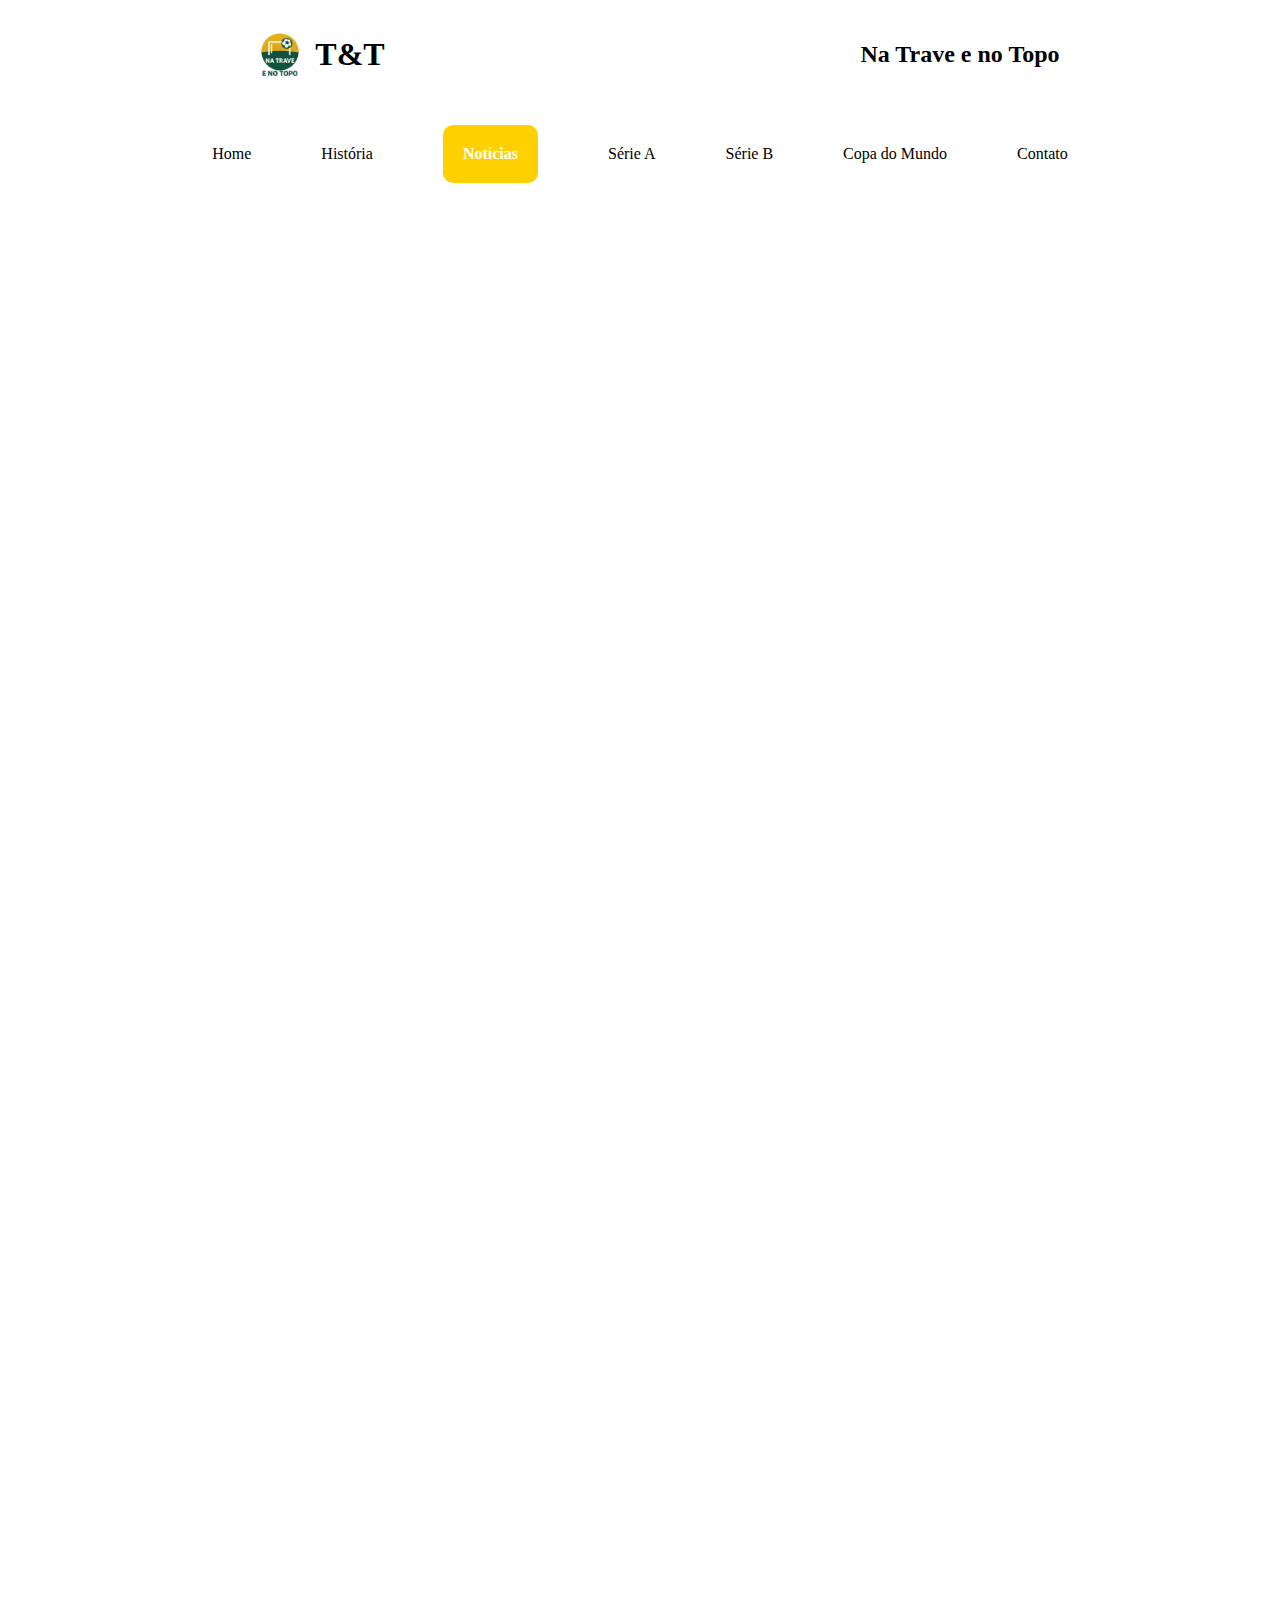
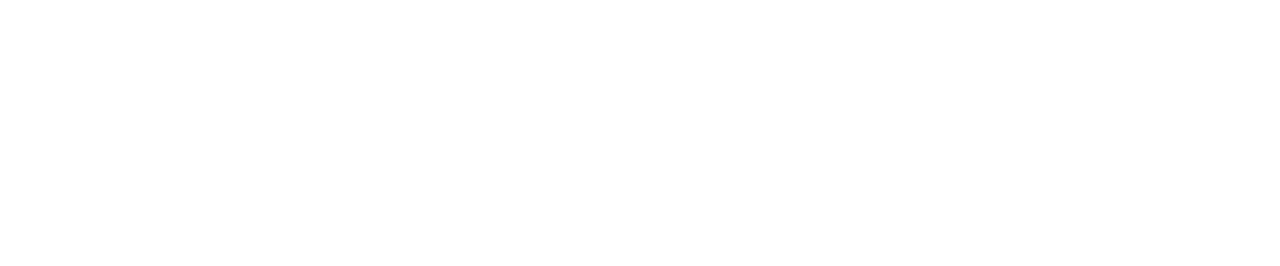
<file: tt/pages/noticias.html>
<!DOCTYPE html>
<html lang="pt-br">
<head>
    <meta charset="utf-8">
    <meta name="viewport" content="width=device-width, initial-scale=1"> 
    <link rel="stylesheet" href="../css/noticias.css">
    <link rel="shortcut icon" href="../assets/icon(ia).png">
    <title>Na Trave e no Topo</title>
</head>

<body>
    <section class="titulo">
        <div class="esquerda">
            <img src="../assets/icon(ia).png" height="50px" width="50px">
            <h1>T&T</h1>
        </div>
        <div class="direita">
            <h2>Na Trave e no Topo</h2>
        </div>
    </section>

    <header>
        <a href="./index.html">Home</a>
        <a href="./historia.html">História</a>
        <a href="./noticias.html" class="active">Notícias</a>
        <a href="./seriea.html">Série A</a>
        <a href="./serieb.html">Série B</a>
        <a href="./copamundo.html">Copa do Mundo</a>
        <a href="./contato.html">Contato</a>
    </header>

    <div class="topHeadlines fadeIn">

        <div class="partleft">
            <h2 class="left-title">Notícia em Destaque</h2>

            <div class="highlight-box">
                <img src="../assets/noticia1.jpeg" alt="Notícia Principal" class="highlight-img">
                <div class="highlight-text">
                    <h2>Sub-17: Marrocos supera Brasil em clássico do futebol de base</h2>
                    <p>
                        A seleção de Marrocos surpreendeu e venceu o Brasil por 2 a 1 na Copa do Mundo Sub-17, 
                        em um jogo eletrizante que marcou a fase de grupos. O resultado balançou as chaves, 
                        deixando a situação do Brasil complicada para a próxima fase.
                    </p>
                    <a target="_blank" class="lermais" href="https://www.fifa.com/pt/tournaments/mens/u17worldcup/qatar-2025/articles/marrocos-brasil-copa-mundo-sub-17">
                        Leia a cobertura completa →
                    </a>
                </div>
            </div>
        </div>

        <div class="right">
            <h2 class="right-title">Notícias Principais</h2>
            <div class="topNews">
                
                <div class="news">
                    <img src="../assets/noticia3.jpeg" alt="Notícia" class="img">
                    <div class="text">
                        <a class="title" target="_blank" href="https://www.fifa.com/pt/tournaments/mens/u17worldcup/qatar-2025/articles/anisio-cabral-portugal-sub-17">
                            Anísio Cabral se destaca e vira promessa mundial
                        </a>
                    </div>
                </div>

                <div class="news">
                    <img src="../assets/noticia2.jpeg" alt="Notícia" class="img">
                    <div class="text">
                        <a class="title" target="_blank" href="https://www.fifa.com/pt/tournaments/mens/worldcup/canadamexicousa2026/articles/eliminatorias-concacaf-resumo-jogos-18-novembro-2025">
                            Panamá, Curaçau e Haiti surpreendem nas Eliminatórias
                        </a>
                    </div>
                </div>

                <div class="news">
                    <img src="../assets/noticia4.jpeg" alt="Notícia" class="img">
                    <div class="text">
                        <a class="title" target="_blank" href="https://www.fifa.com/pt/tournaments/mens/u17worldcup/qatar-2025/articles/quartas-finais-copa-mundo-sub-17-2025">
                            Quartas do Sub-17: confrontos eletrizantes marcam a rodada
                        </a>
                    </div>
                </div>

                <div class="news">
                    <img src="../assets/noticia5.jpeg" alt="Notícia" class="img">
                    <div class="text">
                        <a class="title" target="_blank" href="https://www.fifa.com/pt/tournaments/mens/u17worldcup/qatar-2025/articles/mexico-argentina-sub-17-de-ouro-2005">
                            México e Argentina são de ouro: a história dos campeões de 2005
                        </a>
                    </div>
                </div>
                
            </div>
        </div>
    </div>
    
    <section class="ultimas-section">
        <h2 class="ultimas-title">Últimas do Dia</h2>
        <div class="ultimas-flex fadeIn">

          <div class="ult-card">
              <img src="../assets/noticia1.jpeg" alt="Notícia" class="ult-img">
              <h3>Sub-17: Marrocos supera Brasil em clássico do futebol de base</h3>
              <a target="_blank" href="https://www.fifa.com/pt/tournaments/mens/u17worldcup/qatar-2025/articles/marrocos-brasil-copa-mundo-sub-17">Ler mais →</a>
          </div>

          <div class="ult-card">
              <img src="../assets/noticia3.jpeg" alt="Notícia" class="ult-img">
              <h3>Anísio Cabral se destaca e vira promessa mundial</h3>
              <a target="_blank" href="https://www.fifa.com/pt/tournaments/mens/u17worldcup/qatar-2025/articles/anisio-cabral-portugal-sub-17">Ler mais →</a>
          </div>

          <div class="ult-card">
              <img src="../assets/noticia2.jpeg" alt="Notícia" class="ult-img">
              <h3>Panamá, Curaçau e Haiti surpreendem nas Eliminatórias</h3>
              <a target="_blank" href="https://www.fifa.com/pt/tournaments/mens/worldcup/canadamexicousa2026/articles/eliminatorias-concacaf-resumo-jogos-18-novembro-2025">Ler mais →</a>
          </div>

          <div class="ult-card">
              <img src="../assets/noticia4.jpeg" alt="Notícia" class="ult-img">
              <h3>Quartas do Sub-17: confrontos eletrizantes marcam a rodada</h3>
              <a target="_blank" href="https://www.fifa.com/pt/tournaments/mens/u17worldcup/qatar-2025/articles/quartas-finais-copa-mundo-sub-17-2025">Ler mais →</a>
          </div>
        </div>
    </section>
    <footer class="site-footer">
        <div class="footer-container">

            <div class="footer-column sobre-nos">
                <h3>Na Trave e no Topo (T&T)</h3>
                <p>O seu portal de notícias focado no melhor do futebol brasileiro e internacional, com análises, estatísticas e a história dos maiores campeonatos.</p>
            </div>

            <div class="footer-column links-campeonatos">
                <h3>Cobertura</h3>
                <ul>
                    <li><a href="./seriea.html">Brasileirão Série A</a></li>
                    <li><a href="./serieb.html">Brasileirão Série B</a></li>
                    <li><a href="./copamundo.html">Copa do Mundo</a></li>
                </ul>
            </div>

            <div class="footer-column contato-social">
                <h3>Fale Conosco</h3>
                <ul class="social-links">
                    <li><a href="contato.html"><span class="icon-mail">✉️</span> Contato</a></li>
                    <li><a href="https://wa.me/SEUNUMERO" target="_blank"><span class="icon-whats">📞</span> WhatsApp</a></li>
                    <li><a href="mailto:SEUEMAIL@exemplo.com"><span class="icon-email">📧</span> E-mail</a></li>
                </ul>
            </div>
        </div>
        <div class="universidade-info">
                    <p>Estudamos na Universidade Positivo.</p>
                    <a href="https://www.up.edu.br/" target="_blank">Visitar UP</a>
                <p class="copyright">© 2025 Na Trave e No Topo. Todos os direitos reservados.</p>
        </div>
    </footer>
    <script src="../js/noticias.js"></script>
</body>
</html>
</file>
<file: tt/css/index.css>
html, body {
    margin: 0;
    padding: 0;
    width: 100%;
    overflow-x: hidden;
    height: 100%;
}
body {
    display: flex;
    flex-direction: column;
}

.titulo {
    display: flex;
    justify-content: center;
    margin-top: 15px;
    margin-bottom: 30px;
    flex-direction: row; 
    align-items: center;
}

.esquerda {
    display: flex;
    align-items: center;
    justify-content: center;
    width: 50%;
    gap: 10px;
}
.direita {
    display: flex;
    align-items: center;
    justify-content: center;
    width: 50%;
}

a {
    text-decoration: none;
    color: black;
    transition: transform 0.3s ease;
    border-radius: 10px;
}
footer a:hover {
    padding: 5px;
    background-color: green;
}

header a:hover{
    background-color: rgba(255, 208, 0, 0.815);
    transform: scale(1.3);
}

header {
    display: flex;
    justify-content: center;
    align-items: center;
    gap: 70px;
    width: 100%;
    margin-bottom: 50px;
    flex-wrap: wrap; 
}

footer {
    background: #111;
    color: white;
    text-align: center;
    padding: 15px;
    margin-top: auto;
    font-size: 0.9rem;
}

.active {
    padding: 20px;
    color: #fff;
    background: #ffd000;
    border-radius: 10px;
    font-weight: bold;
}

.hero {
    text-align: center;
    padding: 80px 20px;
    background: linear-gradient(#000000a0, #000000a0),
    url("../assets/download.jpeg") center/cover no-repeat;
    color: white;
}

.hero h1 {
    font-size: 50px;
}

.hero p {
    margin: 60px auto;
    max-width: 600px;
    font-size: 20px;
}

.btn {
    background:#ffbb00;
    color: black;
    padding: 12px 25px;
    border-radius: 5px;
    text-decoration: none;
    font-size: 20px;
}

.btn:hover {
    background: white;
}

.cards {
    display: flex;
    justify-content: center;
    padding: 40px;
    gap: 25px;
    flex-wrap: wrap;
}

.card {
    background: white;
    padding: 25px;
    width: 300px;
    border-radius: 10px;
    box-shadow: 0 0 12px #00000020;
    text-align: center;
    min-width: 280px; 
}

.card h2 {
    margin-bottom: 10px;
}

.card a {
    display: inline-block;
    margin-top: 10px;
    color: #000000;
    text-decoration: none;
}
.card a:hover{
    display: inline-block;
    color: #c2bf00;
    text-decoration: none;
}

.quem-somos-card {
    width: 500px;
    margin: 40px auto;
    padding: 30px;
    background: #111;
    color: white;
    border-radius: 20px;
    text-align: center;
    font-size: 1.5rem;
    cursor: pointer;
    transition: 0.3s;
    box-shadow: 0 0 15px #0007;
}

.quem-somos-card:hover {
    transform: scale(1.05);
    background: #222;
}

.modal_q {
    display: none;
    position: fixed;
    z-index: 10;
    left: 0;
    top: 0;
    width: 100%;
    height: 100%;
    background: #000a;
    backdrop-filter: blur(3px);
    overflow: auto;
}

.modal-content {
    background: #fff;
    width: 70%;
    max-width: 800px;
    margin: 80px auto;
    padding: 30px;
    border-radius: 20px;
    position: relative;
}

.fechar {
    position: absolute;
    right: 20px;
    top: 15px;
    font-size: 30px;
    cursor: pointer;
}

.integrantes {
    display: flex;
    justify-content: space-around;
    flex-wrap: wrap;
    margin-top: 20px;
}

.perfil {
    width: 160px;
    text-align: center;
    margin-bottom: 20px;
}

.perfil img {
    width: 120px;
    height: 120px;
    object-fit: cover;
    border-radius: 50%;
    margin-bottom: 10px;
}

.perfil a:hover {
    color:#ffbb00;
}

.apresentacao-geral {
    max-width: 900px;
    margin: 70px auto;
    padding: 30px;
    text-align: center;
    font-size: 1.2rem;
    line-height: 1.7;
    background: #ffffffd7;
    border-radius: 20px;
    box-shadow: 0px 0px 20px #00000025;
    animation: aparecer 1.2s ease forwards;
    opacity: 0;
}

.apresentacao-geral h2 {
    font-size: 2.2rem;
    margin-bottom: 20px;
    color: #222;
    animation: deslizarCima 1s ease forwards;
    opacity: 0;
}

.apresentacao-geral a {
    color: #e5b700;
    font-weight: bold;
    transition: 0.3s ease;
}

.apresentacao-geral a:hover {
    color: #b59700;
    text-decoration: underline;
}
.apresentacao-geral hr {
    width: 60%;
    margin: 25px auto;
    border: none;
    border-top: 1px solid #dddddd;
}

.site-footer {
    background: #111;
    color: #e0e0e0;
    padding: 40px 20px 20px 20px;
    border-top: 3px solid #ffd000;
    margin-top: auto;
}

.footer-container {
    display: flex;
    justify-content: space-between;
    max-width: 1200px;
    margin: 0 auto;
    flex-wrap: wrap;
    gap: 30px;
}

.footer-column {
    flex: 1;
    min-width: 150px;
}

.footer-column h3 {
    color: #ffd000;
    margin-top: 0;
    margin-bottom: 15px;
    font-size: 1.1em;
}

.footer-column p {
    font-size: 0.9em;
    line-height: 1.5;
    margin-bottom: 10px;
}

.footer-column ul {
    list-style: none;
    padding: 0;
    margin: 0;
}

.footer-column ul li a {
    color: #e0e0e0;
    text-decoration: none;
    display: block;
    padding: 5px 0;
    transition: color 0.3s;
    font-size: 0.9em;
}

.footer-column ul li a:hover {
    background-color: green;
    text-decoration: none;
    transform: none;
}

.social-links li a {
    display: flex;
    align-items: center;
    gap: 8px;
}

.social-links [class^="icon-"] {
    font-size: 1.2em;
}

.universidade-info {
    margin-top: 15px;
    padding-top: 10px;
    border-top: 1px dashed #333;
}

.universidade-info a {
    color: #ffd000;
    font-weight: bold;
}

.copyright {
    margin-top: 25px;
    font-size: 0.8em;
    text-align: left;
    opacity: 0.7;
}

@keyframes aparecer {
    from {
        opacity: 0;
        transform: translateY(40px);
    }
    to {
        opacity: 1;
        transform: translateY(0);
    }
}

@keyframes deslizarCima {
    from {
        opacity: 0;
        transform: translateY(-30px);
    }
    to {
        opacity: 1;
        transform: translateY(0);
    }
}

@media (max-width: 768px) {
    .titulo {
        margin-bottom: 15px;
    }
    header {
        gap: 5px;
        margin-bottom: 20px;
    }
    
    header a,
    .active {
        padding: 10px 10px;
        font-size: 0.9em;
    }
    .hero {
        padding: 50px 10px;
    }

    .hero h1 {
        font-size: 3rem;
    }

    .hero p {
        margin: 30px auto;
        font-size: 1.1rem;
    }

    .cards {
        padding: 20px 10px;
        gap: 20px;
    }

    .card {
        width: 100%;
        max-width: 400px;
    }

    .apresentacao-geral {
        margin: 40px 15px;
        padding: 20px;
        font-size: 1rem;
    }

    .apresentacao-geral h2 {
        font-size: 1.8rem;
    }

    .quem-somos-card {
        width: 90%;
        margin: 30px auto;
        padding: 20px;
        font-size: 1.2rem;
    }

    .modal-content {
        width: 90%;
        margin: 40px auto;
        padding: 20px;
    }

    .integrantes {
        flex-direction: column;
        align-items: center;
    }

    .perfil {
        width: 100%;
        margin-bottom: 25px;
    }
    
    .fechar {
        right: 15px;
        top: 10px;
    }
}
* {
    box-sizing: border-box; 
}
</file>
<file: tt/css/contato.css>
html,
body {
  margin: 0;
  padding: 0;
  width: 100%;
  overflow-x: hidden;
}
body {
  display: flex;
  flex-direction: column;
}

a {
  text-decoration: none;
  color: black;
  transition: transform 0.3s ease;
  border-radius: 10px;
}

.titulo {
  display: flex;
  justify-content: center;
  margin-top: 15px;
  margin-bottom: 30px;
}

.esquerda {
  display: flex;
  align-items: center;
  justify-content: center;
  width: 50%;
  gap: 10px;
}

.direita {
  display: flex;
  align-items: center;
  justify-content: center;
  width: 50%;
}

header {
  display: flex;
  justify-content: center;
  align-items: center;
  gap: 70px;
  width: 100%;
  margin-bottom: 50px;
}

header a:hover {
  background-color: rgba(255, 208, 0, 0.815);
  transform: scale(1.3);
}

.active {
  padding: 20px;
  color: #fff;
  background: #ffd000;
  border-radius: 10px;
  font-weight: bold;
}

footer {
  background: #111;
  color: white;
  text-align: center;
  padding: 15px;
  margin-top: auto;
}

#bodyback {
  width: 100%;
  height: auto;
}

.container_geral {
  display: flex;
  width: 90%;
  margin: 40px auto;
  gap: 40px;
}

form,
.coluna_info {
  flex: 1;
  background: white;
  padding: 25px;
  border-radius: 10px;
  box-shadow: 0 0 10px rgba(0, 0, 0, 0.13);
}

form h1 {
  margin-bottom: 20px;
}

form input,
form textarea,
select {
  width: 97%;
  margin: 10px 0;
  padding: 12px;
  border-radius: 8px;
  border: 1px solid #bbb;
  font-size: 15px;
  resize: none;
}
select {
    width: 100%;
}

.checkbox-container {
  display: flex;
  align-items: center;
  margin: 10px 0;
}
.checkbox-container input {
  width: auto;
  margin-right: 10px;
}

form button {
  width: 100%;
  padding: 15px;
  background: #ffd000;
  border: none;
  color: black;
  font-weight: bold;
  font-size: 18px;
  border-radius: 8px;
  cursor: pointer;
  margin-top: 10px;
}
form button:hover {
  background-color: #ffe15b;
  color: white;
}

#mensagemFeedback {
  margin-top: 10px;
  font-weight: bold;
}

.positivo {
  margin-top: 20px;
}
.positivo img {
  width: 300px;
  margin-right: 10px;
  transition: 0.2s;
}
.positivo img:hover {
  transform: scale(1.15);
}

.lista-marcadores,
.lista-numerada {
  margin: 15px 0;
}
.lista-marcadores ul,
.lista-numerada ol {
  padding-left: 20px;
}

.tabela-container {
  margin: 20px 0;
  overflow-x: auto;
}
table {
  width: 100%;
  border-collapse: collapse;
  margin: 10px 0;
}
th,
td {
  border: 1px solid #ddd;
  padding: 8px;
  text-align: left;
}
th {
  background-color: #ffd000;
}

.destaque-texto {
  margin: 15px 0;
}
.marcador {
  background-color: #fff9c4;
  padding: 5px;
  border-left: 3px solid #ffd000;
}
.marcador a:hover {
  color: green;
}

.info-icons .info-item {
  display: flex;
  align-items: center;
  margin: 15px 0;
}
.icon {
  width: 28px;
  height: auto;
  margin-right: 20px;
}

.atendimento {
  background: #f0f0f0;
  padding: 15px;
  margin-top: 20px;
  border-radius: 10px;
}

.interacao-js {
  background: white;
  padding: 25px;
  margin: 20px auto;
  width: 88%;
  border-radius: 10px;
  box-shadow: 0 0 10px rgba(0, 0, 0, 0.13);
  text-align: center;
}

.interacao-js button {
  margin: 10px;
  padding: 10px 15px;
  background: #ffd000;
  border: none;
  border-radius: 5px;
  cursor: pointer;
  font-weight: bold;
}
.interacao-js button:hover {
  background: #ffe15b;
}

.elemento-alterado {
  transition: all 0.5s ease;
}
.bodyalterado {
  background-color: rgb(38, 83, 0) !important;
}
.texto-grande {
  font-size: 1.2em !important;
}
.borda-destaque {
  border: 2px solid #ffd000 !important;
}
.sombra-destaque {
  box-shadow: 0 0 15px rgba(255, 208, 0, 0.5) !important;
}
.rotacionado {
  transform: rotate(5deg) !important;
}
.footeralterado {
  background-color: white !important;
  color: black;
}
.site-footer {
    background: #111;
    color: #e0e0e0;
    padding: 40px 20px 20px 20px;
    border-top: 3px solid #ffd000;
    margin-top: auto;
}

.footer-container {
    display: flex;
    justify-content: space-between;
    max-width: 1200px;
    margin: 0 auto;
    flex-wrap: wrap;
    gap: 30px;
}

.footer-column {
    flex: 1;
    min-width: 150px;
}

.footer-column h3 {
    color: #ffd000;
    margin-top: 0;
    margin-bottom: 15px;
    font-size: 1.1em;
}

.footer-column p {
    font-size: 0.9em;
    line-height: 1.5;
    margin-bottom: 10px;
}

.footer-column ul {
    list-style: none;
    padding: 0;
    margin: 0;
}

.footer-column ul li a {
    color: #e0e0e0;
    text-decoration: none;
    display: block;
    padding: 5px 0;
    transition: color 0.3s;
    font-size: 0.9em;
}

.footer-column ul li a:hover {
    color: #fff;
    text-decoration: underline;
    transform: none;
}

.social-links li a {
    display: flex;
    align-items: center;
    gap: 8px;
}

.social-links [class^="icon-"] {
    font-size: 1.2em;
}

.universidade-info {
    margin-top: 15px;
    padding-top: 10px;
    border-top: 1px dashed #333;
}

.universidade-info a {
    color: #ffd000;
    font-weight: bold;
}

.copyright {
    margin-top: 25px;
    font-size: 0.8em;
    text-align: left;
    opacity: 0.7;
}

@media (max-width: 768px) {
  
  .titulo {
    margin-bottom: 15px;
  }
  header {
    gap: 5px;
    margin-bottom: 20px;
  }
  
  header a,
  .active {
    padding: 10px 10px;
    font-size: 0.9em;
  }

  .container_geral {
    width: 100%;
    margin: 20px 0;
    gap: 20px;
    padding: 0 10px;
    box-sizing: border-box;
  }
  form,
  .coluna_info {
    width: 100%;
    padding: 15px;
    box-sizing: border-box; 
  }

  form input,
  form textarea,
  form select,
  form button {
    width: 100%;
    margin: 5px 0;
    box-sizing: border-box;
  }

  .positivo img {
    width: 100%; 
    max-width: 250px;
  }

  .interacao-js {
    width: 95%; 
    margin: 10px auto 30px auto;
    padding: 15px;
  }
}

* {
    box-sizing: border-box; 
}
</file>
<file: tt/css/noticias.css>
html, body {
    margin: 0;
    padding: 0;
    width: 100%;
    overflow-x: hidden;
    height: 100%;
}
body {
    display: flex;
    flex-direction: column;
}

.titulo {
    display: flex;
    justify-content: center;
    margin-top: 15px;
    margin-bottom: 30px;
    flex-direction: row; 
    align-items: center;
}

.esquerda {
    display: flex;
    align-items: center;
    justify-content: center;
    width: 50%;
    gap: 10px;
}
.direita {
    display: flex;
    align-items: center;
    justify-content: center;
    width: 50%;
}

a {
    text-decoration: none;
    color: black;
    transition: transform 0.3s ease;
    border-radius: 10px;
}

header a:hover{
    background-color: rgba(255, 208, 0, 0.815);
    transform: scale(1.3);
}

header {
    display: flex;
    justify-content: center;
    align-items: center;
    gap: 70px;
    width: 100%;
    margin-bottom: 50px;
    flex-wrap: wrap; 
}

footer {
    background: #111;
    color: white;
    text-align: center;
    padding: 15px;
    margin-top: auto;
    font-size: 0.9rem;
}

.active {
    padding: 20px;
    color: #fff;
    background: #ffd000;
    border-radius: 10px;
    font-weight: bold;
}

.topHeadlines {
    padding: 40px 50px;
    width: 100%;
    max-width: 1200px; 
    margin: 0 auto;
    display: grid;
    grid-template-columns: 2fr 1fr; 
    gap: 40px;
    align-items: start;
}


.topHeadlines .partleft {
    padding: 0;
}

.topHeadlines .partleft .title {
    text-align: left;
    margin-bottom: 15px;
    padding: 0;
}


.topHeadlines .partleft .text {
    padding: 0;
}

.topHeadlines .partleft .text h2 {
    font-size: 24px;
    font-weight: bold;
    margin-bottom: 10px;
    line-height: 1.3;
    color: #333;
}

.topHeadlines .partleft .text .description {
    font-size: 16px;
    color: #666;
    line-height: 1.5;
}

.topHeadlines .right {
    width: 100%; 
    background-color: transparent; 
    padding: 0;
}

.topHeadlines .right .title h2 {
    text-align: left;
    font-size: 20px;
    margin-bottom: 20px;
    padding: 0;
    border-bottom: 1px solid #eee;
    padding-bottom: 10px;
}

.topHeadlines .right .topNews {
    height: auto; 
    overflow: visible;
    padding: 0;
}

.topHeadlines .right .topNews .news {
    display: flex;
    gap: 15px;
    margin-bottom: 25px;
    align-items: flex-start;
    border-bottom: 1px solid #f0f0f0;
    padding-bottom: 15px;
}


.topHeadlines .right .topNews .news .text .title {
    font-size: 14px;
    font-weight: 600;
    line-height: 1.4;
    color: #333;
    cursor: pointer;
}

.topHeadlines .right .topNews .news .text .title:hover {
    color: #0056b3;
    text-decoration: none;
}

.fadeIn {
    animation: fadeIn 0.8s ease-in-out forwards;
    opacity: 0;
}

@keyframes fadeIn {
    from { opacity: 0; transform: translateY(20px); }
    to   { opacity: 1; transform: translateY(0); }
}

.highlight-box {
    background: #ffffffee;
    border-radius: 12px;
    box-shadow: 0 4px 20px #0002;
    overflow: hidden;
    transition: 0.3s ease;
}

.highlight-box:hover {
    transform: scale(1.01);
}

.highlight-img {
    width: 100%;
    border-bottom: 4px solid #f2d100;
}

.highlight-text {
    padding: 20px;
}

.highlight-text h2 {
    font-size: 24px;
    margin-bottom: 12px;
}

.highlight-text p {
    color: #666;
    margin-bottom: 15px;
}

.lermais {
    display: inline-block;
    color: #c49c00;
    font-weight: bold;
    transition: 0.3s ease;
}

.lermais:hover {
    color: #9c7f00;
    transform: translateX(4px);
}

.news {
    display: flex;
    gap: 12px;
    align-items: center;
    padding: 10px 0;
    border-bottom: 1px solid #eee;
    transition: 0.2s ease;
}

.news:hover {
    background: #f9f9f9;
    transform: translateX(4px);
}

.news .img {
    width: 110px;
    height: 80px;
    border-radius: 6px;
    object-fit: cover;
    box-shadow: 0 2px 6px #0002;
}

.news .title {
    font-size: 15px;
    font-weight: bold;
    color: #333;
    text-decoration: none;
    line-height: 1.3;
    transition: 0.3s ease;
}

.news .title:hover {
    color: #c49c00;
}

.left-title,
.right-title {
    margin-bottom: 12px;
    padding-left: 5px;
    border-left: 5px solid #ffd000;
}

.fadeSwap {
    animation: fadeSwap 0.5s ease;
}

@keyframes fadeSwap {
    from { opacity: 0; transform: scale(0.98); }
    to   { opacity: 1; transform: scale(1); }
}

.ultimas-section {
    max-width: 1200px;
    margin: 40px auto 60px auto;
    padding: 0 20px;
}

.ultimas-title {
    font-size: 26px;
    margin-bottom: 25px;
    padding-left: 5px;
    border-left: 5px solid #ffd000;
}

.ultimas-flex {
    display: flex;
    flex-direction: row;
    gap: 25px;
}

.ult-card {
    background: #ffffffdd;
    padding: 15px;
    border-radius: 12px;
    box-shadow: 0 4px 20px #00000015;
    transition: 0.3s ease;
    cursor: pointer;
    display: flex;
    flex-direction: column;
    justify-content: space-between;
}

.ult-card:hover {
    transform: translateY(-6px);
    box-shadow: 0 6px 25px #00000025;
}

.ult-img {
    width: 100%;
    height: 160px;
    object-fit: cover;
    border-radius: 8px;
    margin-bottom: 12px;
}

.ult-card h3 {
    font-size: 17px;
    margin-bottom: 10px;
    color: #333;
}

.ult-card a {
    margin-top: auto;
    font-weight: bold;
    color: #c49c00;
    text-decoration: none;
    transition: 0.3s ease;
}

.ult-card a:hover {
    color: #8f7200;
}
.site-footer {
    background: #111;
    color: #e0e0e0;
    padding: 40px 20px 20px 20px;
    border-top: 3px solid #ffd000;
    margin-top: auto;
}

.footer-container {
    display: flex;
    justify-content: space-between;
    max-width: 1200px;
    margin: 0 auto;
    flex-wrap: wrap;
    gap: 30px;
}

.footer-column {
    flex: 1;
    min-width: 150px;
}

.footer-column h3 {
    color: #ffd000;
    margin-top: 0;
    margin-bottom: 15px;
    font-size: 1.1em;
}

.footer-column p {
    font-size: 0.9em;
    line-height: 1.5;
    margin-bottom: 10px;
}

.footer-column ul {
    list-style: none;
    padding: 0;
    margin: 0;
}

.footer-column ul li a {
    color: #e0e0e0;
    text-decoration: none;
    display: block;
    padding: 5px 0;
    transition: color 0.3s;
    font-size: 0.9em;
}

.footer-column ul li a:hover {
    color: #fff;
    text-decoration: underline;
    transform: none;
}

.social-links li a {
    display: flex;
    align-items: center;
    gap: 8px;
}

.social-links [class^="icon-"] {
    font-size: 1.2em;
}

.universidade-info {
    margin-top: 15px;
    padding-top: 10px;
    border-top: 1px dashed #333;
}

.universidade-info a {
    color: #ffd000;
    font-weight: bold;
}

.copyright {
    margin-top: 25px;
    font-size: 0.8em;
    text-align: left;
    opacity: 0.7;
}

@media (max-width: 768px) {
    .titulo {
        margin-bottom: 15px;
    }
    header {
        gap: 5px;
        margin-bottom: 20px;
    }
    
    header a,
    .active {
        padding: 10px 10px;
        font-size: 0.9em;
    }
    .topHeadlines {
        grid-template-columns: 1fr;
        gap: 30px;
        padding: 20px 15px;
    }
    
    .topHeadlines .right {
        order: 1;
    }

    .topHeadlines .partleft {
        order: 0;
    }

    .topHeadlines .partleft .text h2 {
        font-size: 1.5rem; 
    }

    .highlight-text {
        padding: 15px;
    }
    .highlight-text h2 {
        font-size: 1.3rem;
    }
    .highlight-text p {
        font-size: 0.95rem;
    }
    

    .topHeadlines .right .topNews .news {
        gap: 10px;
        margin-bottom: 20px;
        padding-bottom: 10px;
    }
    
    .news .img {
        width: 80px; 
        height: 60px;
    }
    
    .news .title {
        font-size: 0.95rem; 
    }
    
    .ultimas-section {
        margin: 30px auto 50px auto;
        padding: 0 15px;
    }
    
    .ultimas-title {
        font-size: 24px;
        margin-bottom: 20px;
    }
    
    .ultimas-flex {
        flex-direction: column;
        gap: 20px;
    }

    .ult-card:hover {
        transform: none; 
        box-shadow: 0 4px 20px #00000015;
    }
    
    .ult-img {
        height: 120px;
    }
    
    .ult-card h3 {
        font-size: 1rem;
    }
    
    .left-title,
    .right-title {
        margin-bottom: 10px;
    }
}
</file>
